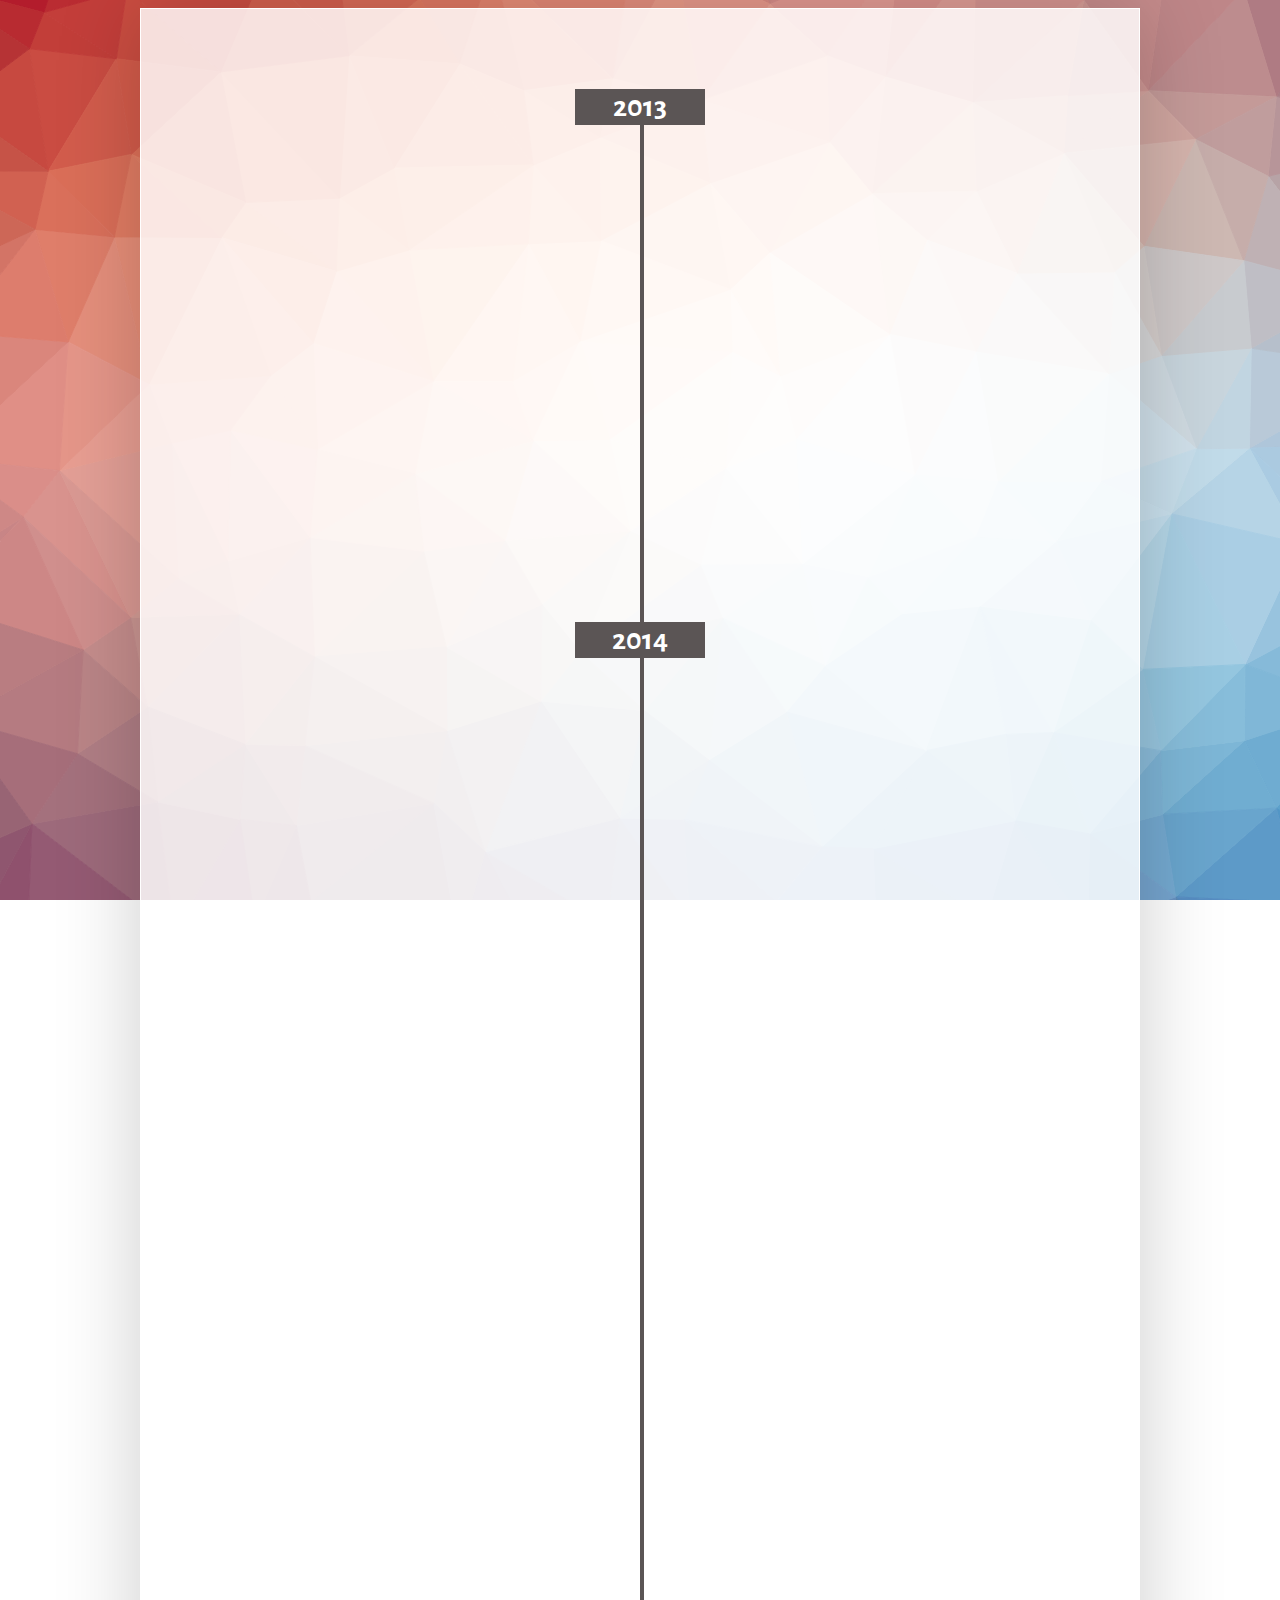
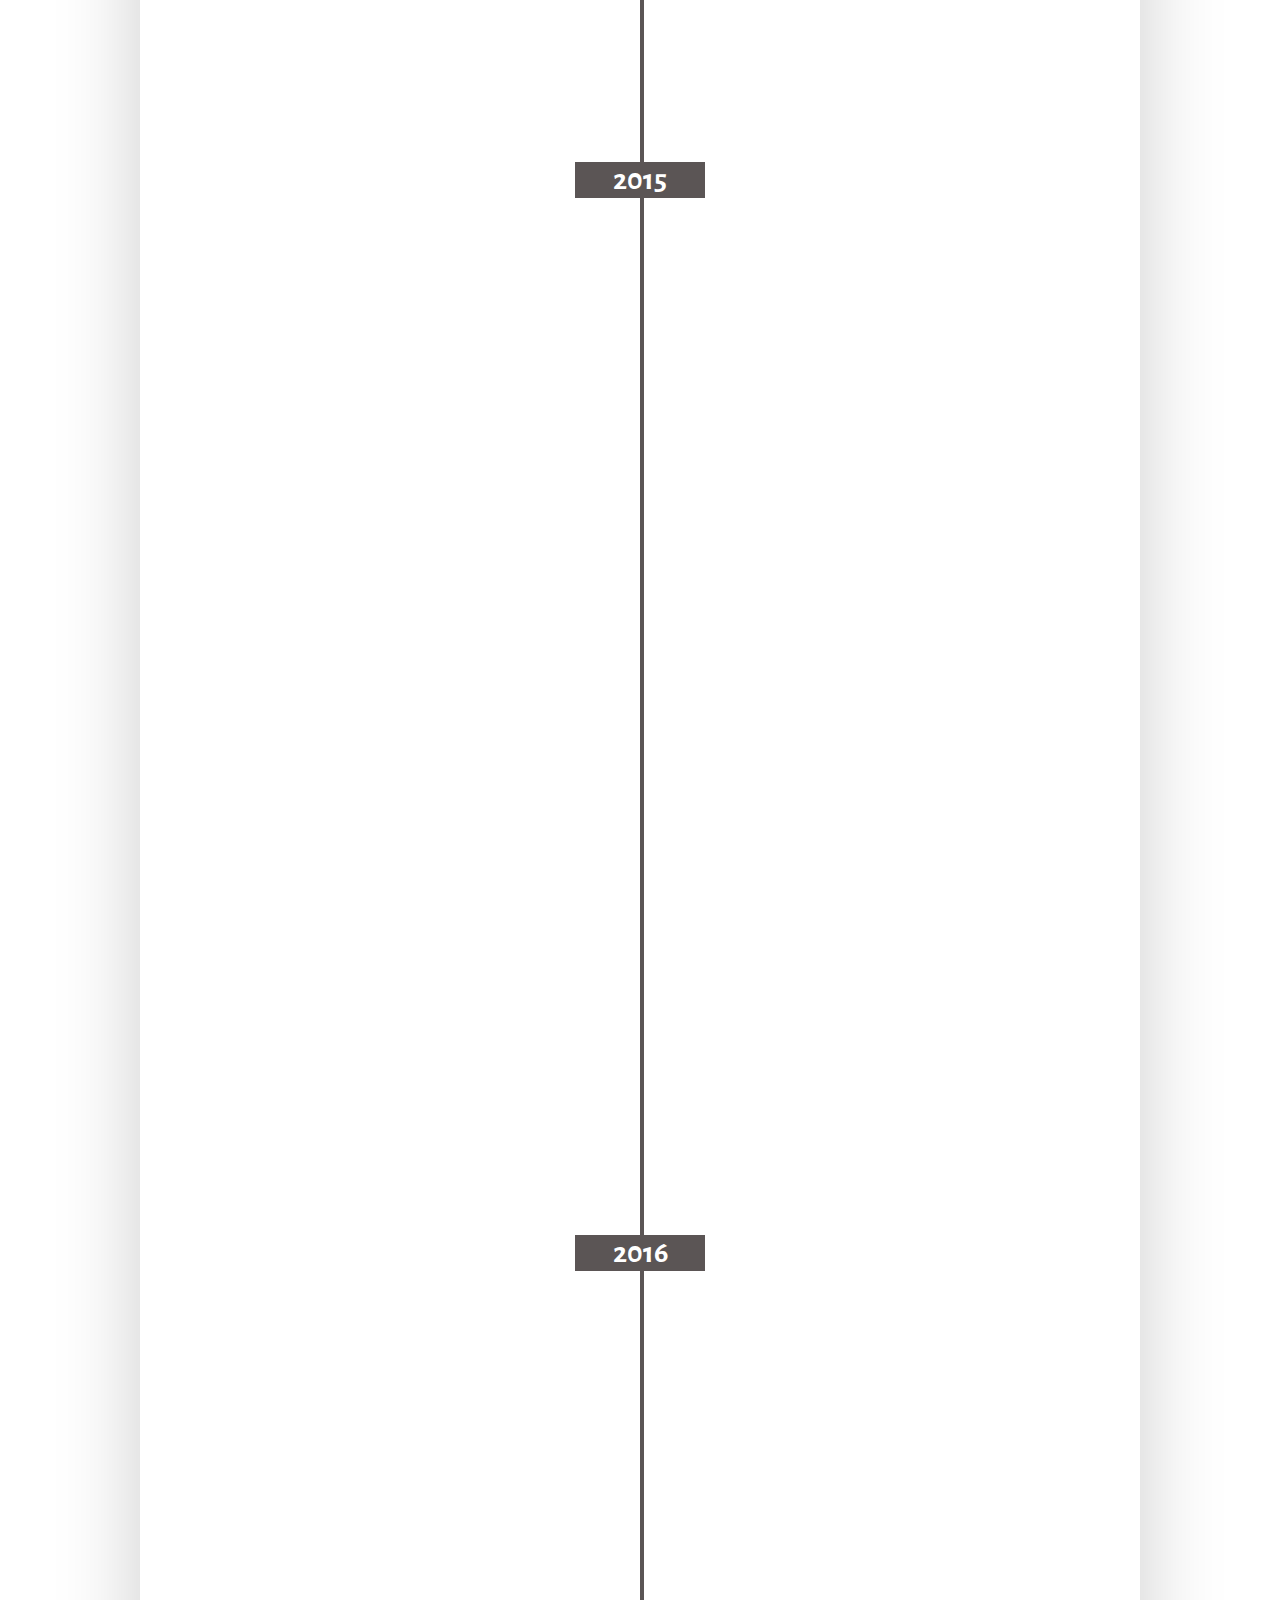
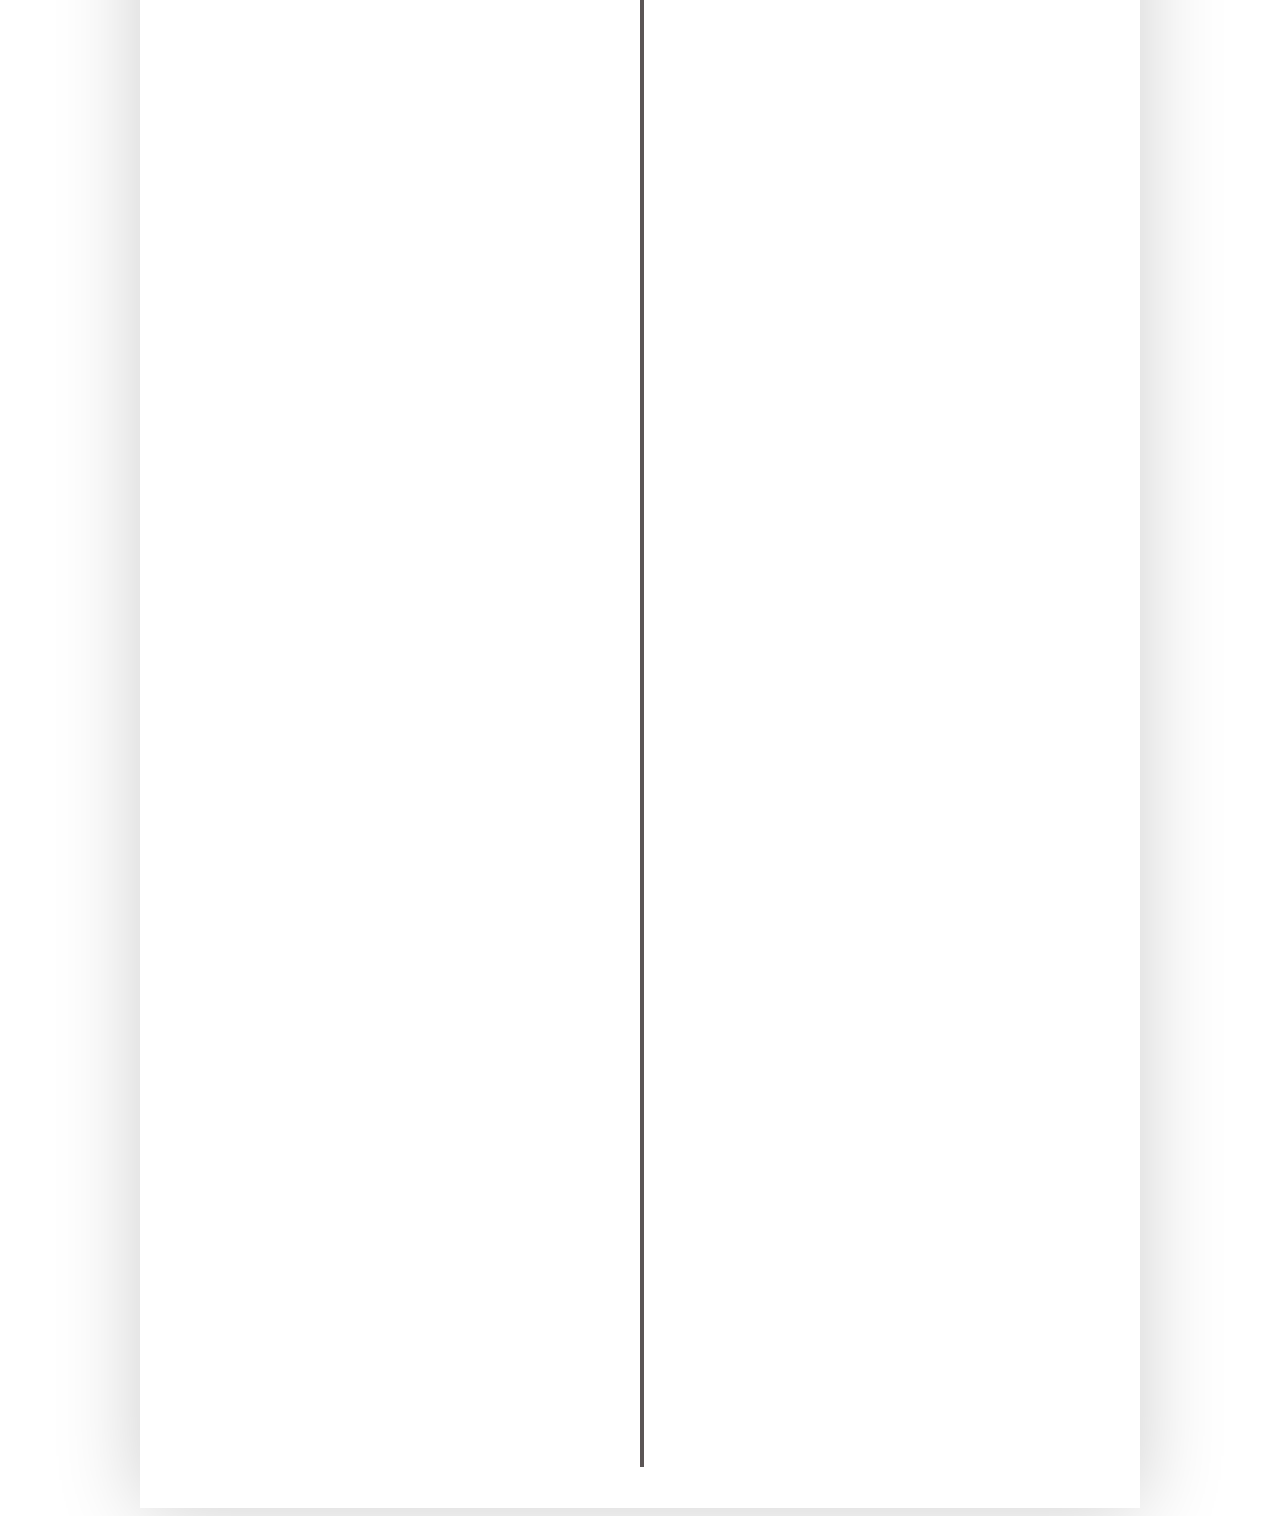
<file: js/Simple-Animated-Timeline-Plugin-For-jQuery-Timelify/index.html>
<!doctype html>
<html>
<head>
<meta charset="utf-8">
<meta http-equiv="X-UA-Compatible" content="IE=edge,chrome=1">
<meta name="viewport" content="width=device-width, initial-scale=1">
	<title>jQuery Timelify Plugin Demo</title>
	<link href="http://fonts.googleapis.com/css?family=Kristi|Alegreya+Sans:300,800" rel="stylesheet" type="text/css">
	<link rel="stylesheet" href="http://netdna.bootstrapcdn.com/font-awesome/4.6.2/css/font-awesome.min.css">
	<link rel="stylesheet" href="css/style.css">
    <link rel="stylesheet" href="http://cdnjs.cloudflare.com/ajax/libs/animate.css/3.4.0/animate.min.css">
	<link rel="stylesheet" href="css/timelify.css">
</head>
<body>

<div class="container">
	<div class="timeline">
		<h2>2013</h2>
		<ul class="timeline-items">
			<li class="is-hidden timeline-item"> <!-- Normal block, positionned to the left -->
				<h3>Title</h3>
				<hr>
				<p>Lorem ipsum dolor sit amet, consectetur adipisicing elit. Amet cupiditate, delectus deserunt doloribus earum eveniet explicabo fuga iste magni maxime mollitia nemo neque, perferendis quod reprehenderit ut, vel veritatis voluptas?</p>
				<hr>
				<time>January 2013</time>
			</li>
		</ul>
		<h2>2014</h2>
		<ul class="timeline-items">
			<li class="is-hidden timeline-item inverted"> <!-- Normal block, positionned to the right  -->
				<h3>Title</h3>
				<hr>
				<p>Lorem ipsum dolor sit amet, consectetur adipisicing elit. Adipisci alias aspernatur consequuntur culpa deserunt ea esse est inventore, ipsa laborum officia, quam quia quidem, rem sunt tempora tenetur ullam voluptatem.</p>
				<p>Lorem ipsum dolor sit amet, consectetur adipisicing elit. Dicta dolore harum iure quod ut! Accusamus aspernatur corporis est excepturi facere laudantium nesciunt nihil optio, quaerat quos rerum sunt suscipit voluptate?.</p>
				<hr>
				<time>Mars 2014</time>
			</li>
			<li class="is-hidden timeline-item centered"> <!-- Centered block, positionned in the middle -->
				<h3>Title</h3>
				<hr>
				<p>Lorem ipsum dolor sit amet, consectetur adipisicing elit. Blanditiis, cupiditate dicta dignissimos dolorem doloribus ducimus eos error ex molestiae nobis odio odit optio placeat quasi repudiandae, unde velit voluptate voluptatem!
				</p>
				<p>Lorem ipsum dolor sit amet, consectetur adipisicing elit. Ab commodi consectetur cupiditate ea, eius excepturi expedita illum, incidunt ipsam iste modi obcaecati optio repellendus! Dolore dolores pariatur sint veniam voluptates!</p>
				<p>Lorem ipsum dolor sit amet, consectetur adipisicing elit. Adipisci consequatur distinctio doloremque eos eum eveniet fuga molestiae mollitia nesciunt nisi nobis nostrum, odio omnis pariatur praesentium quibusdam sequi sint voluptates.</p>
				<p>Lorem ipsum dolor sit amet, consectetur adipisicing elit. A aliquam, aspernatur commodi consequuntur corporis dicta, distinctio enim eos expedita, id iste laborum maxime nesciunt quaerat sed temporibus veniam vero voluptatem.</p>
				<p><a
						href="http://gamejolt.com/games/slender-the-cursed-forest/30950">Link</a>
				</p>
				<hr>
				<time>Date</time>
			</li>

		</ul>
		<h2>2015</h2>
		<ul class="timeline-items">
			<li class="is-hidden timeline-item">
				<h3>Title</h3>
				<hr>
				<p>Lorem ipsum dolor sit amet, consectetur adipisicing elit. Ad aspernatur blanditiis dolorem, eos excepturi impedit neque nisi recusandae repudiandae tempora. Ad debitis ducimus est et explicabo, id in nam necessitatibus?</p>

				<p><span>Lorem ipsum dolor sit amet, consectetur adipisicing elit. Accusamus aperiam, culpa eveniet excepturi fugiat, harum laborum laudantium magni nemo nihil officia possimus quaerat quas quod sapiente sit tempora vel? Veritatis.</span></p>
				<hr>
				<time>Date</time>
			</li>
			<li class="is-hidden timeline-item inverted">
				<h3>Title</h3>
				<hr>
				<p>Lorem ipsum dolor sit amet, consectetur adipisicing elit. Cumque dignissimos inventore labore maiores mollitia neque nesciunt nulla obcaecati vel velit! Aut, maxime minima? Eos est laborum non optio quidem ut!</p>

				<p>Lorem ipsum dolor sit amet, consectetur adipisicing elit. Autem distinctio fugit, harum id magnam perferendis porro sint vel voluptate voluptatibus! Ad adipisci deleniti ea nisi, placeat ratione saepe sunt veritatis.</p>
				<hr>
				<time>Date</time>
			</li>


		</ul>
		<h2>2016</h2>
		<ul class="timeline-items">
			<li class="is-hidden timeline-item">
				<h3>Title</h3>
				<hr>
				<p>Lorem ipsum dolor sit amet, consectetur adipisicing elit. In ipsum magnam quis vero vitae. Adipisci at doloribus eius expedita id, nobis officiis perferendis quae sint ut. Consectetur nostrum obcaecati veritatis!</p>

				<p>Lorem ipsum dolor sit amet, <strong>consectetur</strong> adipisicing elit. Aliquam asperiores, cum deserunt dicta est facere fuga fugiat laboriosam perspiciatis quae quia ratione rem. Aspernatur earum, est et facilis nobis repudiandae.</p>
				<hr>
				<time>Date</time>
			</li>
			<li class="is-hidden timeline-item">
				<h3>Grands Enfants</h3>
				<hr>
				<p>Lorem ipsum dolor sit amet, consectetur adipisicing elit. Adipisci animi, commodi delectus dolor ea maxime modi nobis obcaecati odit, provident quaerat, soluta voluptates! Ex inventore libero placeat quaerat quod sint?</p>
				<p><span>Lorem ipsum dolor sit amet, consectetur adipisicing elit. Cumque delectus doloremque inventore iste officiis porro possimus quis, quod repellat sint. Aliquam dolorum explicabo hic illo modi molestias quae, quia reiciendis!</span>
					<span>Ab assumenda inventore molestiae optio similique veritatis? Autem cupiditate earum eius fugiat fugit magnam nihil officiis quas qui repudiandae! Assumenda, expedita fugit ipsam natus odio qui similique. Debitis, error, quia.</span></p>
				<p><a href="http://grands-enfants-timeline.herokuapp.com/">Link</a></p>
				<hr>
				<time>Date</time>
			</li>
			<li class="is-hidden timeline-item centered">
				<h3>Title</h3>
				<hr>
				<p><span>Lorem ipsum dolor sit amet, consectetur adipisicing elit. Aliquam aliquid animi architecto aspernatur assumenda dicta distinctio ducimus, fugiat fugit hic itaque laudantium maxime nam praesentium rem sint sit sunt voluptatibus!</span><span>Aliquam aliquid consequuntur cum ipsum itaque libero magni maxime, minima necessitatibus, odit, placeat quam quo ratione recusandae repudiandae sapiente tempore! Alias, id, rerum? Cum deserunt, dolorem explicabo illum numquam quibusdam?</span><span>Autem distinctio error magni, maiores praesentium provident voluptatibus. A, ad autem beatae debitis deserunt ducimus exercitationem inventore magni, molestias neque quasi quibusdam quo. Ab dolor modi, neque numquam officiis quam.</span>
					<span>Fuga libero nam similique. Animi aut cum cupiditate ducimus, eum laboriosam minima neque numquam odio officia placeat possimus quaerat quidem similique sint ullam vero voluptatem voluptatibus. Accusamus commodi perspiciatis repellendus.</span>
				</p>
				<p>Lorem ipsum dolor sit amet, consectetur adipisicing elit. Accusantium earum inventore nobis quo! Aspernatur consectetur corporis eaque, eveniet expedita, explicabo ipsum nostrum omnis pariatur, placeat quaerat reprehenderit tempora totam ullam.</p>
				<p>Lorem ipsum dolor sit amet, consectetur adipisicing elit. Autem blanditiis expedita illo ipsum molestiae, nisi porro quaerat quam quidem reprehenderit sed, sit, ut! At dolorem et, eum facilis quasi sed!
					<strong>Lorem ipsum</strong> dolor sit amet, consectetur adipisicing elit. Asperiores cumque cupiditate debitis ea ex iure iusto maiores mollitia nihil non obcaecati omnis quidem quod sequi soluta suscipit, tenetur voluptatem voluptatum.</p>
				<p>Lorem ipsum dolor sit amet, consectetur adipisicing elit. Animi architecto aut cum dolore dolores neque nesciunt nostrum porro quibusdam ratione! Architecto cum distinctio error et in laboriosam molestiae molestias saepe!</p>
				<p><a href="http://c-vitae.herokuapp.com">Link</a></p>
				<hr>
				<time>Date</time>
			</li>


		</ul>

	</div>
</div>



<script src="http://code.jquery.com/jquery-1.12.4.min.js"></script>
<script src="js/jquery.timelify.js"></script>
<script>
	$('.timeline').timelify({
			animLeft: "fadeInLeft",
		animCenter: "fadeInUp",
		animRight: "fadeInRight",
		animSpeed: 600,
		offset: 150
	});
</script>
<script type="text/javascript">

  var _gaq = _gaq || [];
  _gaq.push(['_setAccount', 'UA-36251023-1']);
  _gaq.push(['_setDomainName', 'jqueryscript.net']);
  _gaq.push(['_trackPageview']);

  (function() {
    var ga = document.createElement('script'); ga.type = 'text/javascript'; ga.async = true;
    ga.src = ('https:' == document.location.protocol ? 'https://ssl' : 'http://www') + '.google-analytics.com/ga.js';
    var s = document.getElementsByTagName('script')[0]; s.parentNode.insertBefore(ga, s);
  })();

</script>
</body>
</html>
</file>
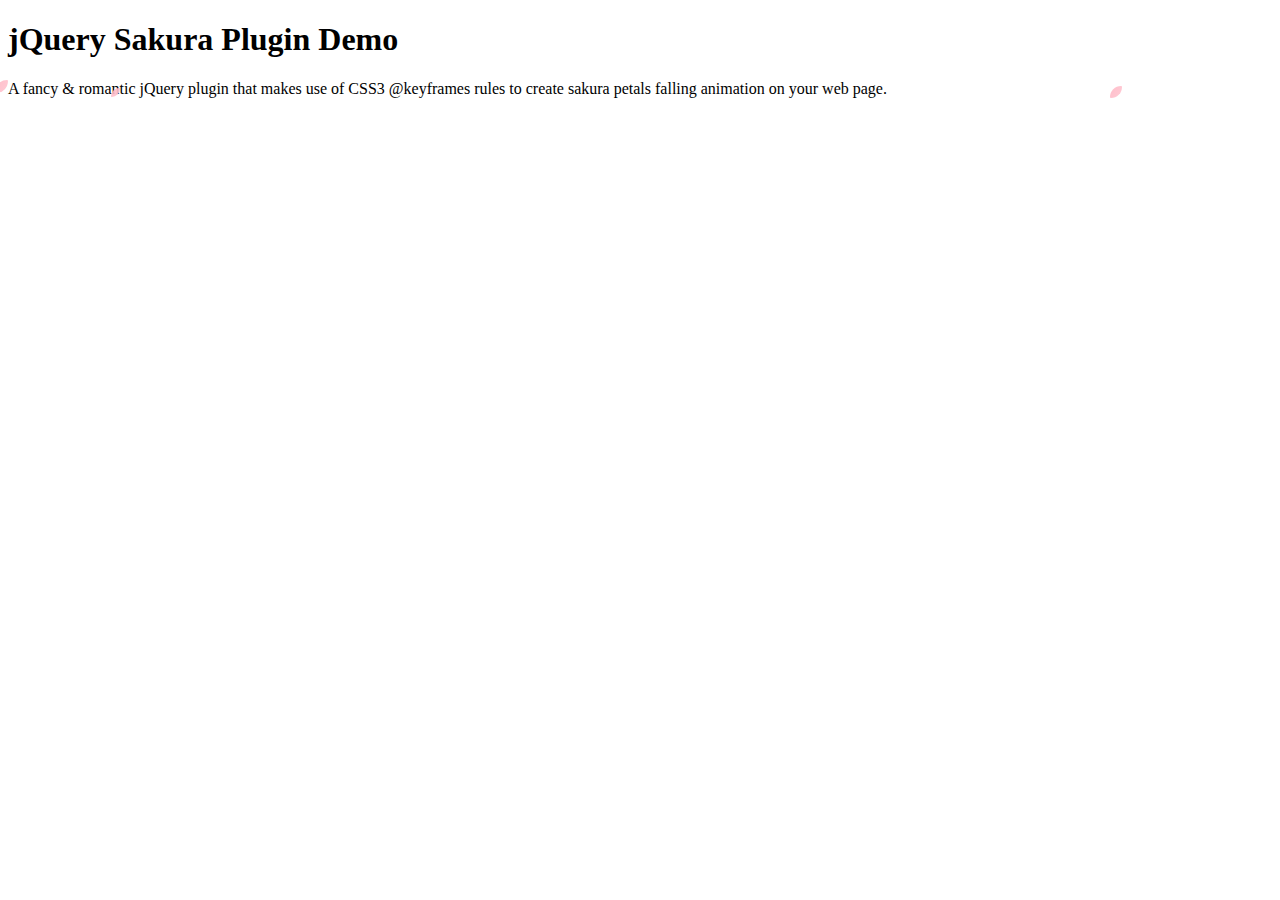
<file: plugins/jQuery-Plugin-For-Sakura-Petals-Falling-Animation-Sakura/index.htm>
<!doctype html>
<html>
<head>
<meta charset="utf-8">
<title>jQuery Sakura Plugin Demo</title>
<link href="jquery-sakura.css" rel="stylesheet" type="text/css">
</head>

<body>
<h1>jQuery Sakura Plugin Demo</h1>
<p>A fancy &amp; romantic jQuery plugin that makes use of CSS3 @keyframes rules to create sakura petals falling animation on your web page.</p>
<p><div class="jquery-script-ads"><script type="text/javascript"><!--
google_ad_client = "ca-pub-2783044520727903";
/* jQuery_demo */
google_ad_slot = "2780937993";
google_ad_width = 728;
google_ad_height = 90;
//-->
</script>
<script type="text/javascript"
src="http://pagead2.googlesyndication.com/pagead/show_ads.js">
</script></div></p>
<script src="http://ajax.googleapis.com/ajax/libs/jquery/1.10.2/jquery.min.js"></script>
<script src="jquery-sakura.min.js"></script>
<script>
$(window).load(function () {
    $('body').sakura();
});
</script>
</body>
</html>
</file>
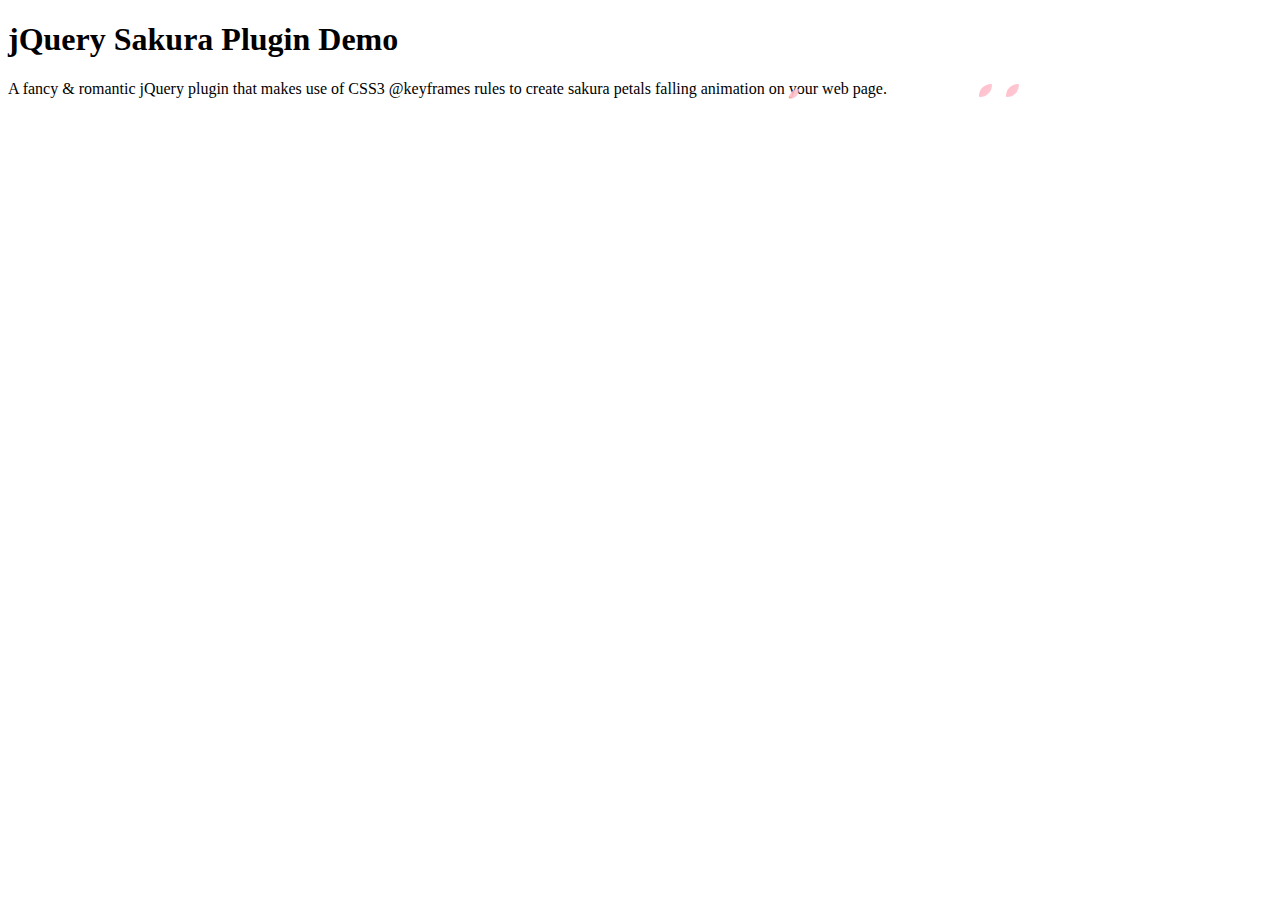
<file: public/plugins/jQuery-Plugin-For-Sakura-Petals-Falling-Animation-Sakura/index.htm>
<!doctype html>
<html>
<head>
<meta charset="utf-8">
<title>jQuery Sakura Plugin Demo</title>
<link href="jquery-sakura.css" rel="stylesheet" type="text/css">
</head>

<body>
<h1>jQuery Sakura Plugin Demo</h1>
<p>A fancy &amp; romantic jQuery plugin that makes use of CSS3 @keyframes rules to create sakura petals falling animation on your web page.</p>
<p><div class="jquery-script-ads"><script type="text/javascript"><!--
google_ad_client = "ca-pub-2783044520727903";
/* jQuery_demo */
google_ad_slot = "2780937993";
google_ad_width = 728;
google_ad_height = 90;
//-->
</script>
<script type="text/javascript"
src="http://pagead2.googlesyndication.com/pagead/show_ads.js">
</script></div></p>
<script src="http://ajax.googleapis.com/ajax/libs/jquery/1.10.2/jquery.min.js"></script>
<script src="jquery-sakura.min.js"></script>
<script>
$(window).load(function () {
    $('body').sakura();
});
</script>
</body>
</html>
</file>
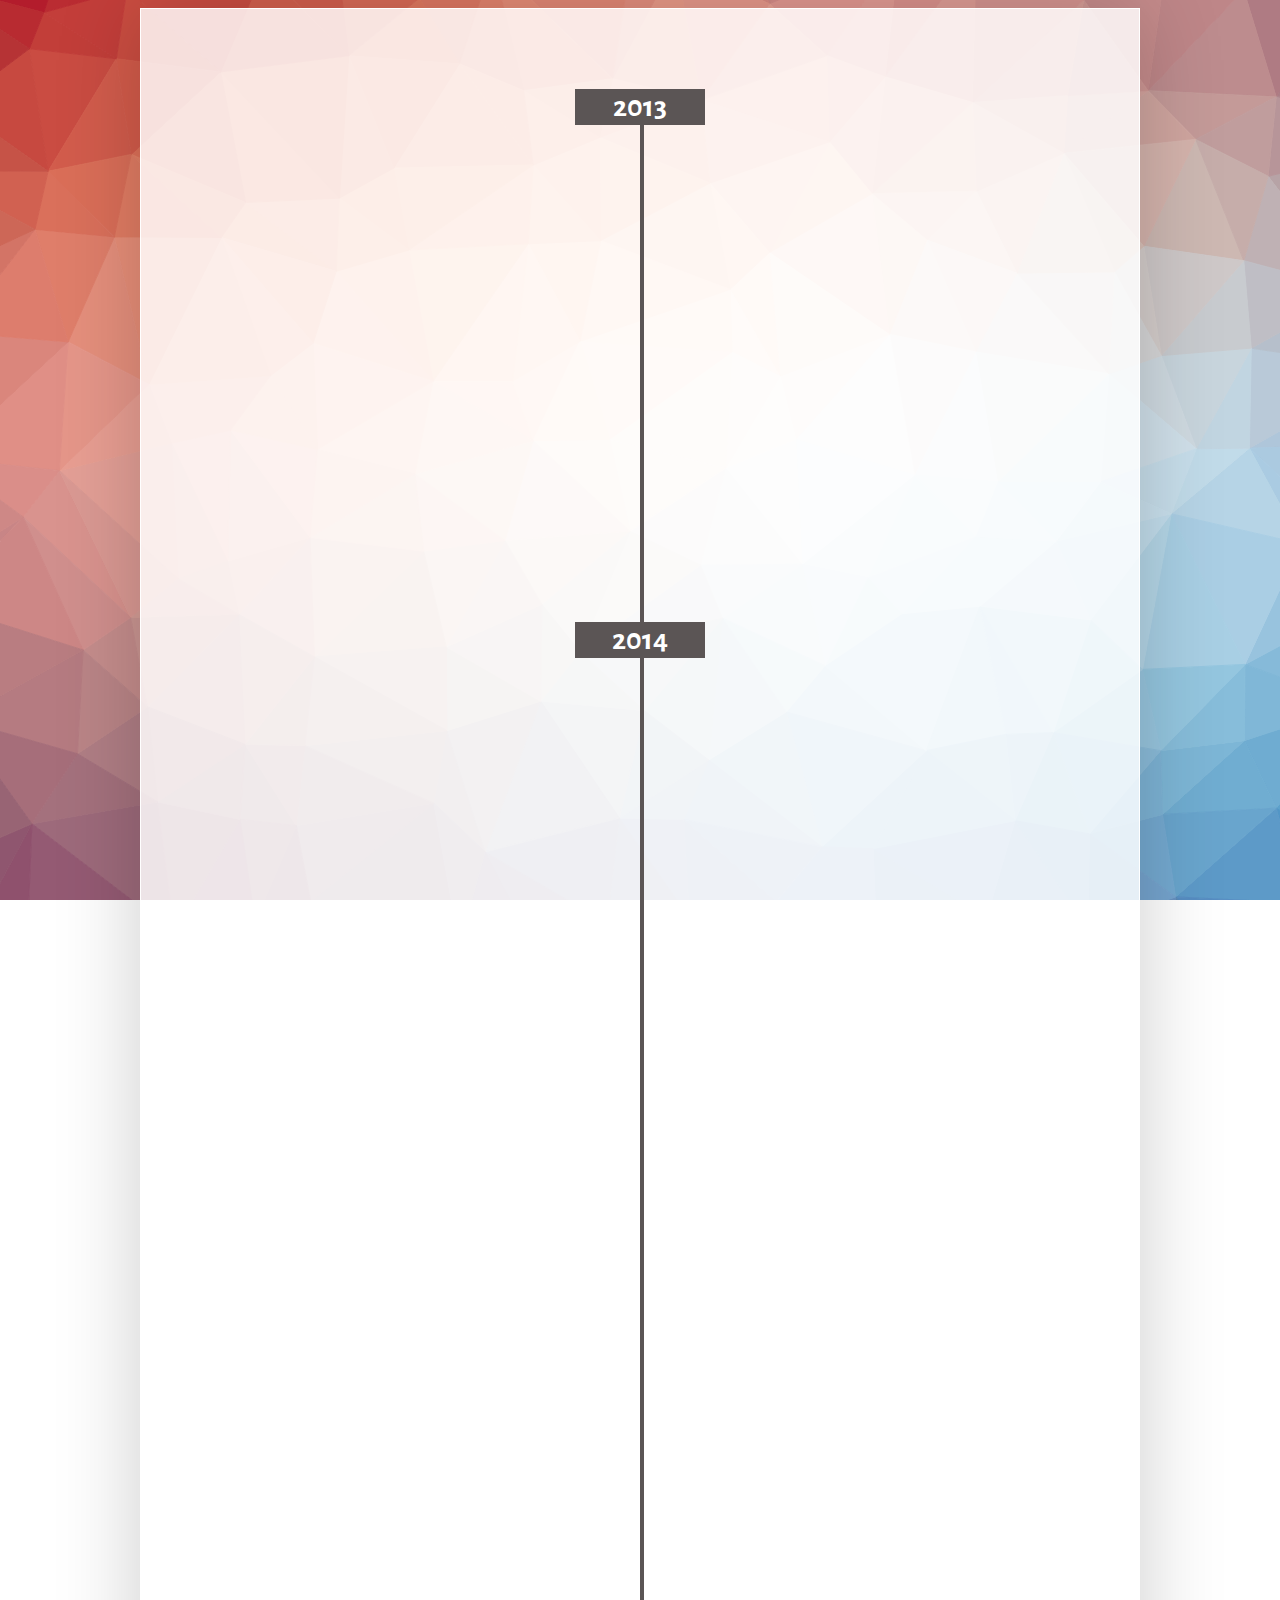
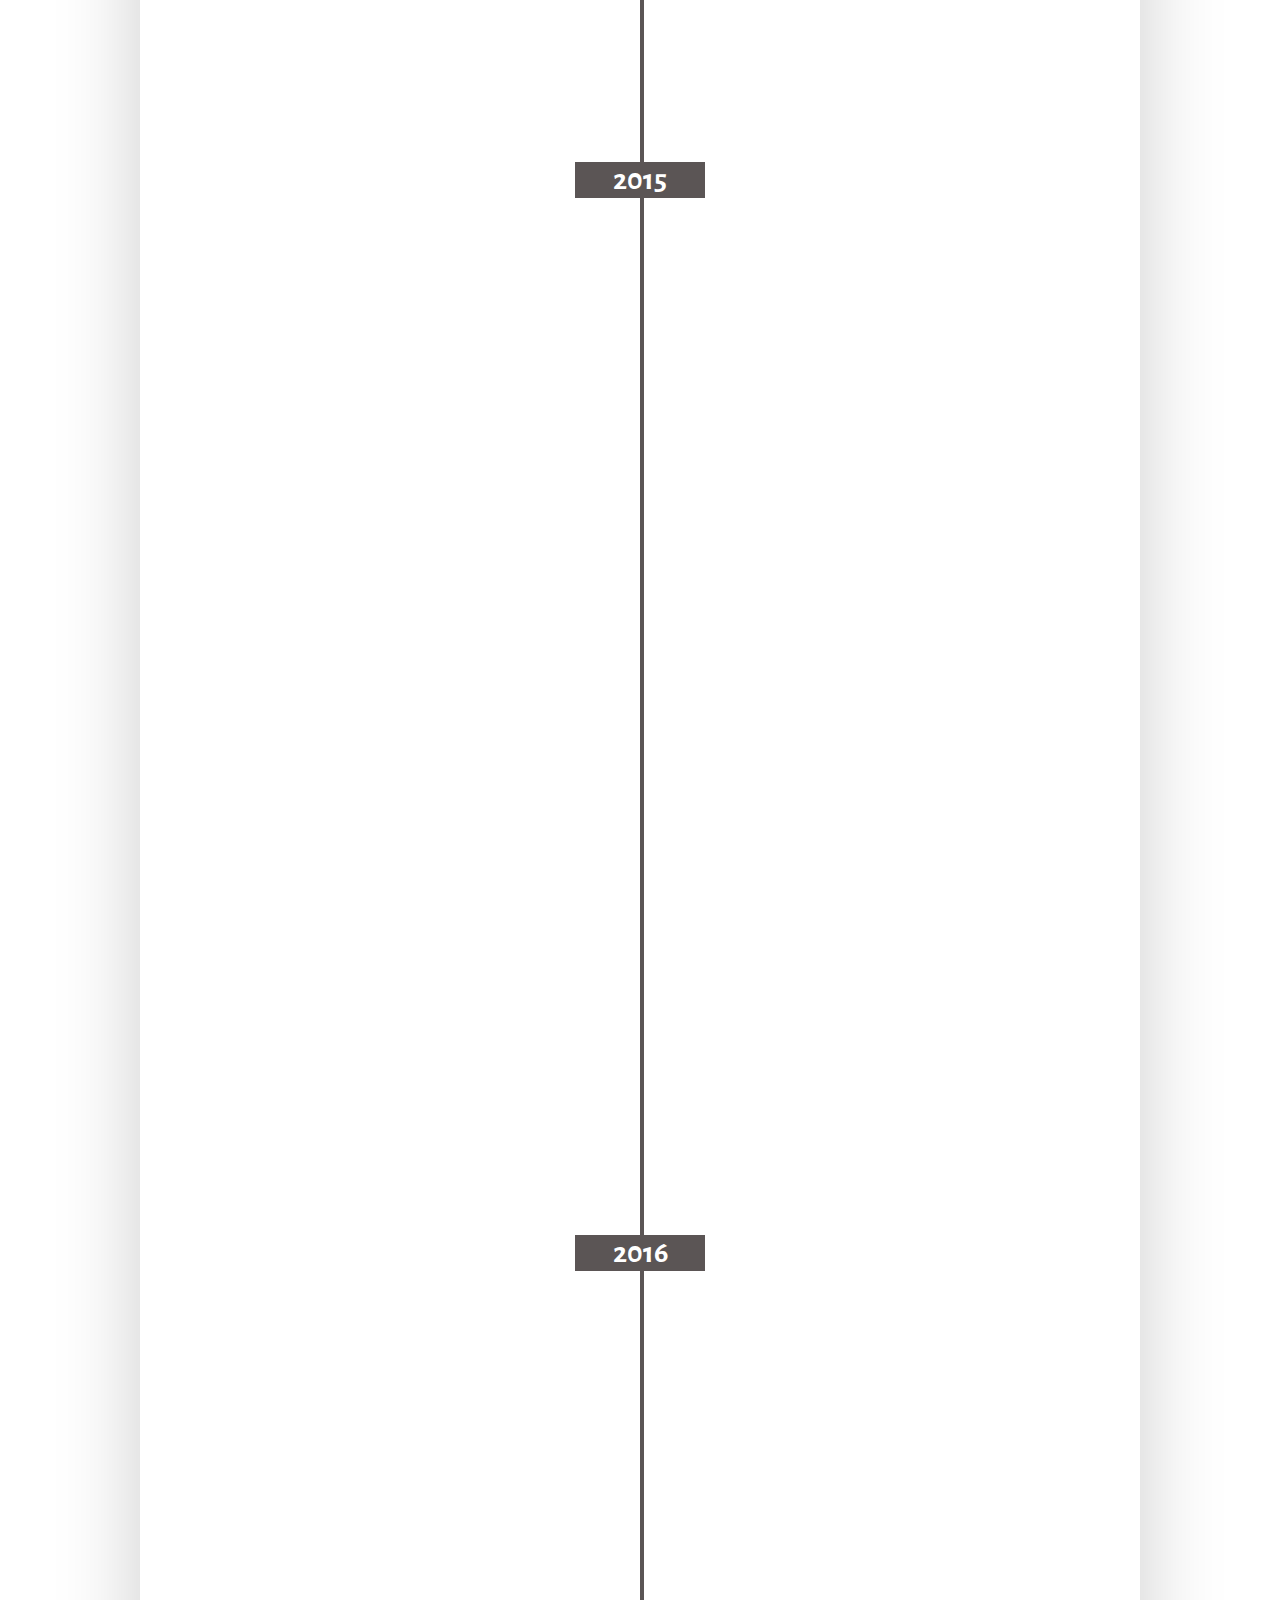
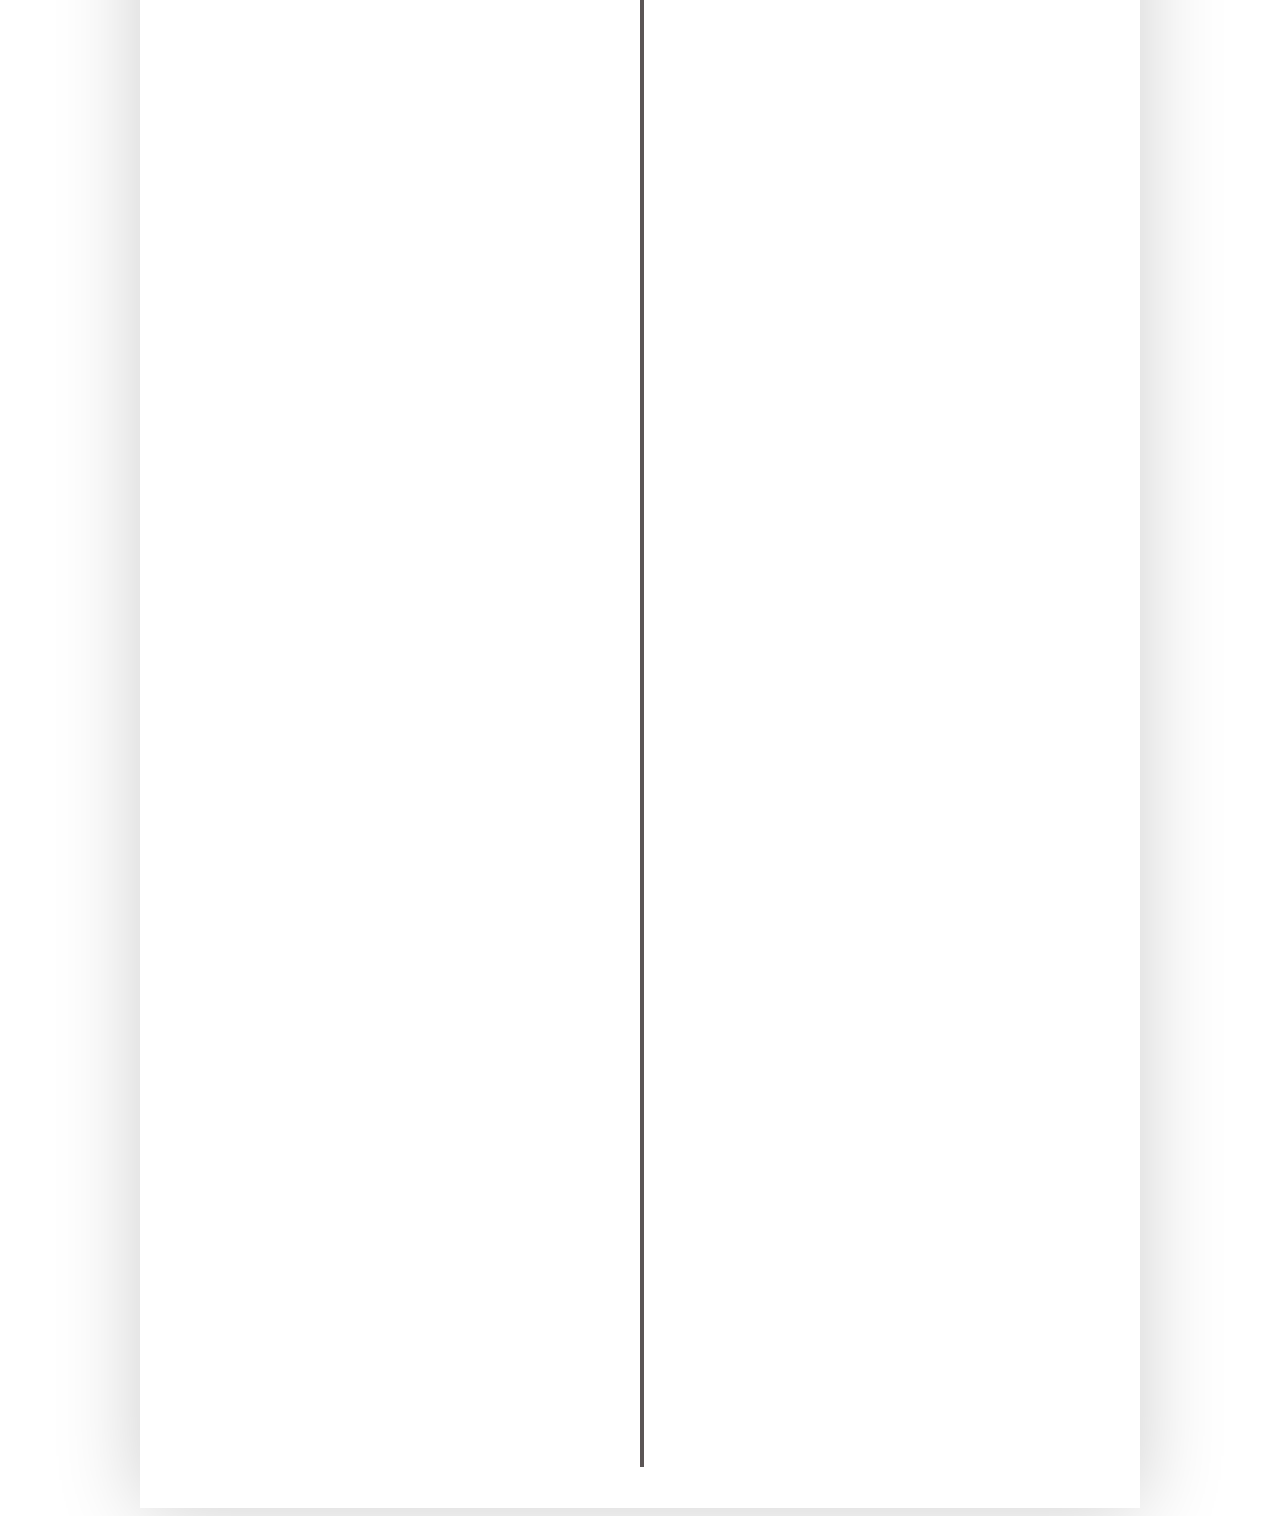
<file: public/plugins/Simple-Animated-Timeline-Plugin-For-jQuery-Timelify/index.html>
<!doctype html>
<html>
<head>
<meta charset="utf-8">
<meta http-equiv="X-UA-Compatible" content="IE=edge,chrome=1">
<meta name="viewport" content="width=device-width, initial-scale=1">
	<title>jQuery Timelify Plugin Demo</title>
	<link href="http://fonts.googleapis.com/css?family=Kristi|Alegreya+Sans:300,800" rel="stylesheet" type="text/css">
	<link rel="stylesheet" href="http://netdna.bootstrapcdn.com/font-awesome/4.6.2/css/font-awesome.min.css">
	<link rel="stylesheet" href="css/style.css">
    <link rel="stylesheet" href="http://cdnjs.cloudflare.com/ajax/libs/animate.css/3.4.0/animate.min.css">
	<link rel="stylesheet" href="css/timelify.css">
</head>
<body>

<div class="container">
	<div class="timeline">
		<h2>2013</h2>
		<ul class="timeline-items">
			<li class="is-hidden timeline-item"> <!-- Normal block, positionned to the left -->
				<h3>Title</h3>
				<hr>
				<p>Lorem ipsum dolor sit amet, consectetur adipisicing elit. Amet cupiditate, delectus deserunt doloribus earum eveniet explicabo fuga iste magni maxime mollitia nemo neque, perferendis quod reprehenderit ut, vel veritatis voluptas?</p>
				<hr>
				<time>January 2013</time>
			</li>
		</ul>
		<h2>2014</h2>
		<ul class="timeline-items">
			<li class="is-hidden timeline-item inverted"> <!-- Normal block, positionned to the right  -->
				<h3>Title</h3>
				<hr>
				<p>Lorem ipsum dolor sit amet, consectetur adipisicing elit. Adipisci alias aspernatur consequuntur culpa deserunt ea esse est inventore, ipsa laborum officia, quam quia quidem, rem sunt tempora tenetur ullam voluptatem.</p>
				<p>Lorem ipsum dolor sit amet, consectetur adipisicing elit. Dicta dolore harum iure quod ut! Accusamus aspernatur corporis est excepturi facere laudantium nesciunt nihil optio, quaerat quos rerum sunt suscipit voluptate?.</p>
				<hr>
				<time>Mars 2014</time>
			</li>
			<li class="is-hidden timeline-item centered"> <!-- Centered block, positionned in the middle -->
				<h3>Title</h3>
				<hr>
				<p>Lorem ipsum dolor sit amet, consectetur adipisicing elit. Blanditiis, cupiditate dicta dignissimos dolorem doloribus ducimus eos error ex molestiae nobis odio odit optio placeat quasi repudiandae, unde velit voluptate voluptatem!
				</p>
				<p>Lorem ipsum dolor sit amet, consectetur adipisicing elit. Ab commodi consectetur cupiditate ea, eius excepturi expedita illum, incidunt ipsam iste modi obcaecati optio repellendus! Dolore dolores pariatur sint veniam voluptates!</p>
				<p>Lorem ipsum dolor sit amet, consectetur adipisicing elit. Adipisci consequatur distinctio doloremque eos eum eveniet fuga molestiae mollitia nesciunt nisi nobis nostrum, odio omnis pariatur praesentium quibusdam sequi sint voluptates.</p>
				<p>Lorem ipsum dolor sit amet, consectetur adipisicing elit. A aliquam, aspernatur commodi consequuntur corporis dicta, distinctio enim eos expedita, id iste laborum maxime nesciunt quaerat sed temporibus veniam vero voluptatem.</p>
				<p><a
						href="http://gamejolt.com/games/slender-the-cursed-forest/30950">Link</a>
				</p>
				<hr>
				<time>Date</time>
			</li>

		</ul>
		<h2>2015</h2>
		<ul class="timeline-items">
			<li class="is-hidden timeline-item">
				<h3>Title</h3>
				<hr>
				<p>Lorem ipsum dolor sit amet, consectetur adipisicing elit. Ad aspernatur blanditiis dolorem, eos excepturi impedit neque nisi recusandae repudiandae tempora. Ad debitis ducimus est et explicabo, id in nam necessitatibus?</p>

				<p><span>Lorem ipsum dolor sit amet, consectetur adipisicing elit. Accusamus aperiam, culpa eveniet excepturi fugiat, harum laborum laudantium magni nemo nihil officia possimus quaerat quas quod sapiente sit tempora vel? Veritatis.</span></p>
				<hr>
				<time>Date</time>
			</li>
			<li class="is-hidden timeline-item inverted">
				<h3>Title</h3>
				<hr>
				<p>Lorem ipsum dolor sit amet, consectetur adipisicing elit. Cumque dignissimos inventore labore maiores mollitia neque nesciunt nulla obcaecati vel velit! Aut, maxime minima? Eos est laborum non optio quidem ut!</p>

				<p>Lorem ipsum dolor sit amet, consectetur adipisicing elit. Autem distinctio fugit, harum id magnam perferendis porro sint vel voluptate voluptatibus! Ad adipisci deleniti ea nisi, placeat ratione saepe sunt veritatis.</p>
				<hr>
				<time>Date</time>
			</li>


		</ul>
		<h2>2016</h2>
		<ul class="timeline-items">
			<li class="is-hidden timeline-item">
				<h3>Title</h3>
				<hr>
				<p>Lorem ipsum dolor sit amet, consectetur adipisicing elit. In ipsum magnam quis vero vitae. Adipisci at doloribus eius expedita id, nobis officiis perferendis quae sint ut. Consectetur nostrum obcaecati veritatis!</p>

				<p>Lorem ipsum dolor sit amet, <strong>consectetur</strong> adipisicing elit. Aliquam asperiores, cum deserunt dicta est facere fuga fugiat laboriosam perspiciatis quae quia ratione rem. Aspernatur earum, est et facilis nobis repudiandae.</p>
				<hr>
				<time>Date</time>
			</li>
			<li class="is-hidden timeline-item">
				<h3>Grands Enfants</h3>
				<hr>
				<p>Lorem ipsum dolor sit amet, consectetur adipisicing elit. Adipisci animi, commodi delectus dolor ea maxime modi nobis obcaecati odit, provident quaerat, soluta voluptates! Ex inventore libero placeat quaerat quod sint?</p>
				<p><span>Lorem ipsum dolor sit amet, consectetur adipisicing elit. Cumque delectus doloremque inventore iste officiis porro possimus quis, quod repellat sint. Aliquam dolorum explicabo hic illo modi molestias quae, quia reiciendis!</span>
					<span>Ab assumenda inventore molestiae optio similique veritatis? Autem cupiditate earum eius fugiat fugit magnam nihil officiis quas qui repudiandae! Assumenda, expedita fugit ipsam natus odio qui similique. Debitis, error, quia.</span></p>
				<p><a href="http://grands-enfants-timeline.herokuapp.com/">Link</a></p>
				<hr>
				<time>Date</time>
			</li>
			<li class="is-hidden timeline-item centered">
				<h3>Title</h3>
				<hr>
				<p><span>Lorem ipsum dolor sit amet, consectetur adipisicing elit. Aliquam aliquid animi architecto aspernatur assumenda dicta distinctio ducimus, fugiat fugit hic itaque laudantium maxime nam praesentium rem sint sit sunt voluptatibus!</span><span>Aliquam aliquid consequuntur cum ipsum itaque libero magni maxime, minima necessitatibus, odit, placeat quam quo ratione recusandae repudiandae sapiente tempore! Alias, id, rerum? Cum deserunt, dolorem explicabo illum numquam quibusdam?</span><span>Autem distinctio error magni, maiores praesentium provident voluptatibus. A, ad autem beatae debitis deserunt ducimus exercitationem inventore magni, molestias neque quasi quibusdam quo. Ab dolor modi, neque numquam officiis quam.</span>
					<span>Fuga libero nam similique. Animi aut cum cupiditate ducimus, eum laboriosam minima neque numquam odio officia placeat possimus quaerat quidem similique sint ullam vero voluptatem voluptatibus. Accusamus commodi perspiciatis repellendus.</span>
				</p>
				<p>Lorem ipsum dolor sit amet, consectetur adipisicing elit. Accusantium earum inventore nobis quo! Aspernatur consectetur corporis eaque, eveniet expedita, explicabo ipsum nostrum omnis pariatur, placeat quaerat reprehenderit tempora totam ullam.</p>
				<p>Lorem ipsum dolor sit amet, consectetur adipisicing elit. Autem blanditiis expedita illo ipsum molestiae, nisi porro quaerat quam quidem reprehenderit sed, sit, ut! At dolorem et, eum facilis quasi sed!
					<strong>Lorem ipsum</strong> dolor sit amet, consectetur adipisicing elit. Asperiores cumque cupiditate debitis ea ex iure iusto maiores mollitia nihil non obcaecati omnis quidem quod sequi soluta suscipit, tenetur voluptatem voluptatum.</p>
				<p>Lorem ipsum dolor sit amet, consectetur adipisicing elit. Animi architecto aut cum dolore dolores neque nesciunt nostrum porro quibusdam ratione! Architecto cum distinctio error et in laboriosam molestiae molestias saepe!</p>
				<p><a href="http://c-vitae.herokuapp.com">Link</a></p>
				<hr>
				<time>Date</time>
			</li>


		</ul>

	</div>
</div>



<script src="http://code.jquery.com/jquery-1.12.4.min.js"></script>
<script src="js/jquery.timelify.js"></script>
<script>
	$('.timeline').timelify({
			animLeft: "fadeInLeft",
		animCenter: "fadeInUp",
		animRight: "fadeInRight",
		animSpeed: 600,
		offset: 150
	});
</script>
<script type="text/javascript">

  var _gaq = _gaq || [];
  _gaq.push(['_setAccount', 'UA-36251023-1']);
  _gaq.push(['_setDomainName', 'jqueryscript.net']);
  _gaq.push(['_trackPageview']);

  (function() {
    var ga = document.createElement('script'); ga.type = 'text/javascript'; ga.async = true;
    ga.src = ('https:' == document.location.protocol ? 'https://ssl' : 'http://www') + '.google-analytics.com/ga.js';
    var s = document.getElementsByTagName('script')[0]; s.parentNode.insertBefore(ga, s);
  })();

</script>
</body>
</html>
</file>
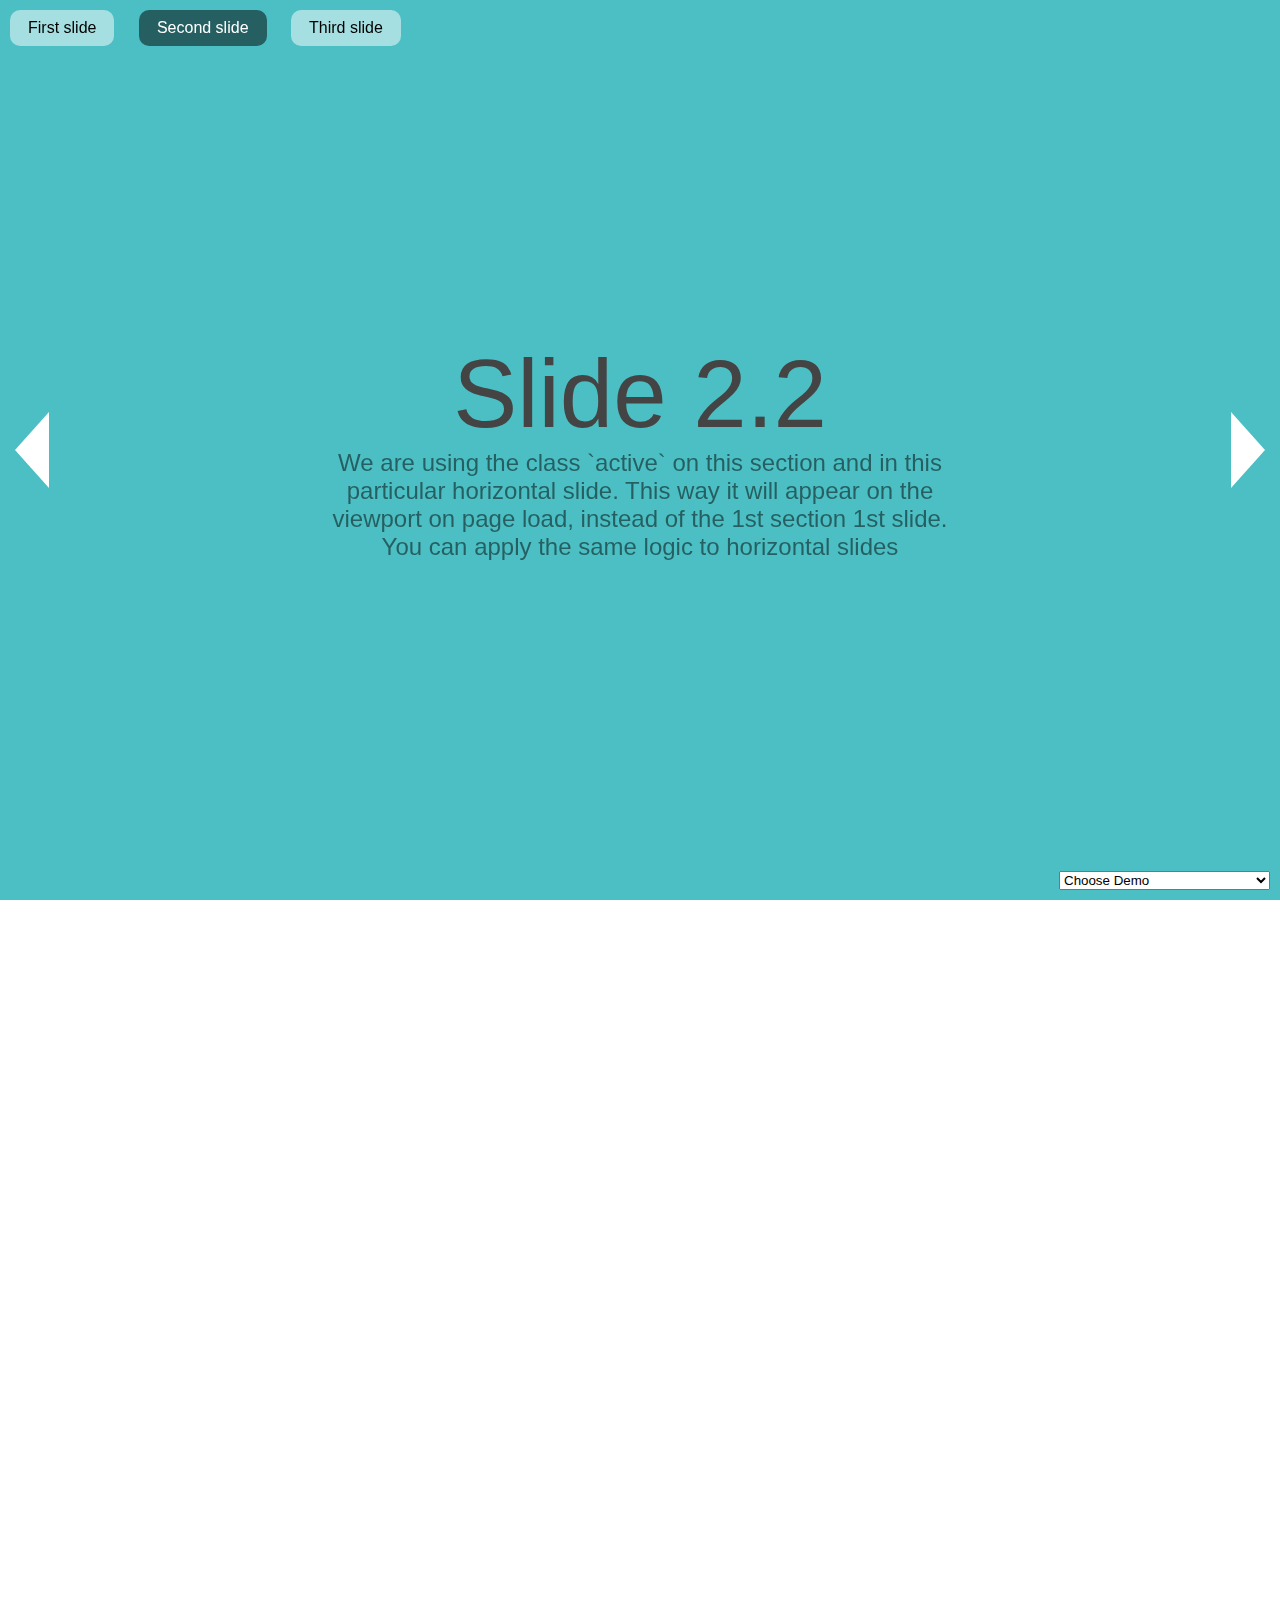
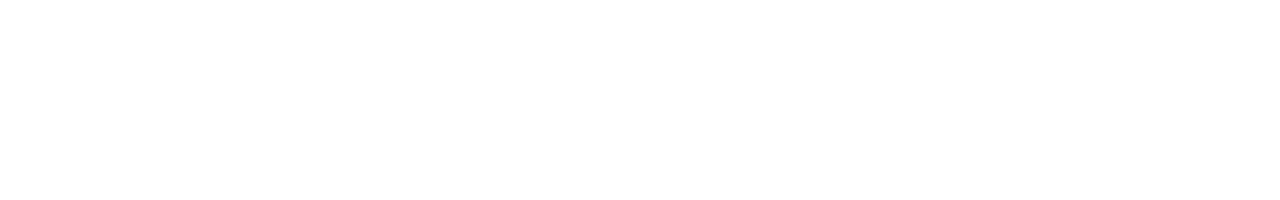
<file: plugins/fullPage.js-master/examples/active-slide.html>
<!DOCTYPE html>
<html xmlns="http://www.w3.org/1999/xhtml">

<head>
    <meta http-equiv="Content-Type" content="text/html; charset=utf-8" />
    <title>Active Slide - fullPage.js</title>
    <meta name="author" content="Matthew Howell" />
    <meta name="description" content="fullPage continuous scrolling demo." />
    <meta name="keywords"  content="fullpage,jquery,demo,scroll,loop,continuous" />
    <meta name="Resource-type" content="Document" />


    <link rel="stylesheet" type="text/css" href="../dist/fullpage.css" />
    <link rel="stylesheet" type="text/css" href="examples.css" />

    <!--[if IE]>
        <script type="text/javascript">
             var console = { log: function() {} };
        </script>
    <![endif]-->
</head>
<body>

<ul id="menu">
    <li data-menuanchor="firstPage" class="active"><a href="#firstPage">First slide</a></li>
    <li data-menuanchor="secondPage"><a href="#secondPage">Second slide</a></li>
    <li data-menuanchor="3rdPage"><a href="#3rdPage">Third slide</a></li>
</ul>


<select id="demosMenu">
  <option selected>Choose Demo</option>
  <option id="jquery-adapter">jQuery adapter</option>
  <option id="active-slide">Active section and slide</option>
  <option id="auto-height">Auto height</option>
  <option id="autoplay-video-and-audio">Autoplay Video and Audio</option>
  <option id="backgrounds">Background images</option>
  <option id="backgrounds-fixed">Fixed fullscreen backgrounds</option>
  <option id="background-video">Background video</option>
  <option id="callbacks-v2-compatible">Callbacks version 2</option>
  <option id="callbacks-v3">Callbacks version 3</option>
  <option id="continuous-horizontal">Continuous horizontal</option>
  <option id="continuous-vertical">Continuous vertical</option>
  <option id="parallax">Parallax</option>
  <option id="css3">CSS3</option>
  <option id="drag-and-move">Drag And Move</option>
  <option id="easing">Easing</option>
  <option id="fading-effect">Fading Effect</option>
  <option id="fixed-headers">Fixed headers</option>
  <option id="gradient-backgrounds">Gradient backgrounds</option>
  <option id="interlocked-slides">Interlocked Slides</option>
  <option id="looping">Looping</option>
  <option id="methods">Methods</option>
  <option id="navigation-vertical">Vertical navigation dots</option>
  <option id="navigation-horizontal">Horizontal navigation dots</option>
  <option id="navigation-tooltips">Navigation tooltips</option>
  <option id="no-anchor">No anchor links</option>
  <option id="normal-scroll">Normal scrolling</option>
  <option id="normalScrollElements">Normal scroll elements</option>
  <option id="offset-sections">Offset sections</option>
  <option id="one-section">One single section</option>
  <option id="reset-sliders">Reset sliders</option>
  <option id="responsive-auto-height">Responsive Auto Height</option>
  <option id="responsive-height">Responsive Height</option>
  <option id="responsive-width">Responsive Width</option>
  <option id="responsive-slides">Responsive Slides</option>
  <option id="scrollBar">Scroll bar enabled</option>
  <option id="scroll-horizontally">Scroll horizontally</option>
  <option id="scrollOverflow">Scroll inside sections and slides</option>
  <option id="scrollOverflow-reset">ScrollOverflow Reset</option>
  <option id="lazy-load">Lazy load</option>
  <option id="scrolling-speed">Scrolling speed</option>
  <option id="trigger-animations">Trigger animations</option>
  <option id="vue-fullpage">Vue-fullpage component</option>
</select>

<div id="fullpage">
    <div class="section " id="section0">
        <h1>Section 1</h1>
    </div>
    <div class="section active" id="section1">
        <div class="slide" id="slide1">
            <div class="intro">
                <h1>Slide 2.1</h1>
                <iframe data-src="auto-height.html"></iframe>
            </div>
        </div>
        <div class="slide active" id="slide2">
            <div class="intro">
                <h1>Slide 2.2</h1>
                <p>
                    We are using the class `active` on this section and in this particular horizontal slide. This way it will appear on the viewport on page load, instead of the 1st section 1st slide.
                </p>
                <p>You can apply the same logic to horizontal slides</p>
            </div>
        </div>
        <div class="slide" id="slide3">
            <h1>Slide 2.3</h1>
        </div>

    </div>
    <div class="section" id="section2">
        <div class="intro">
            <h1>Section 3</h1>
        </div>
    </div>
</div>

<script type="text/javascript" src="../dist/fullpage.js"></script>
<script type="text/javascript" src="examples.js"></script>
<script type="text/javascript">
    var myFullpage = new fullpage('#fullpage', {
        sectionsColor: ['#1bbc9b', '#4BBFC3', '#7BAABE', 'whitesmoke', '#ccddff'],
        anchors: ['firstPage', 'secondPage', '3rdPage', '4thpage', 'lastPage'],
        menu: '#menu',
        lazyLoad: true
    });
</script>

</body>
</html>
</file>
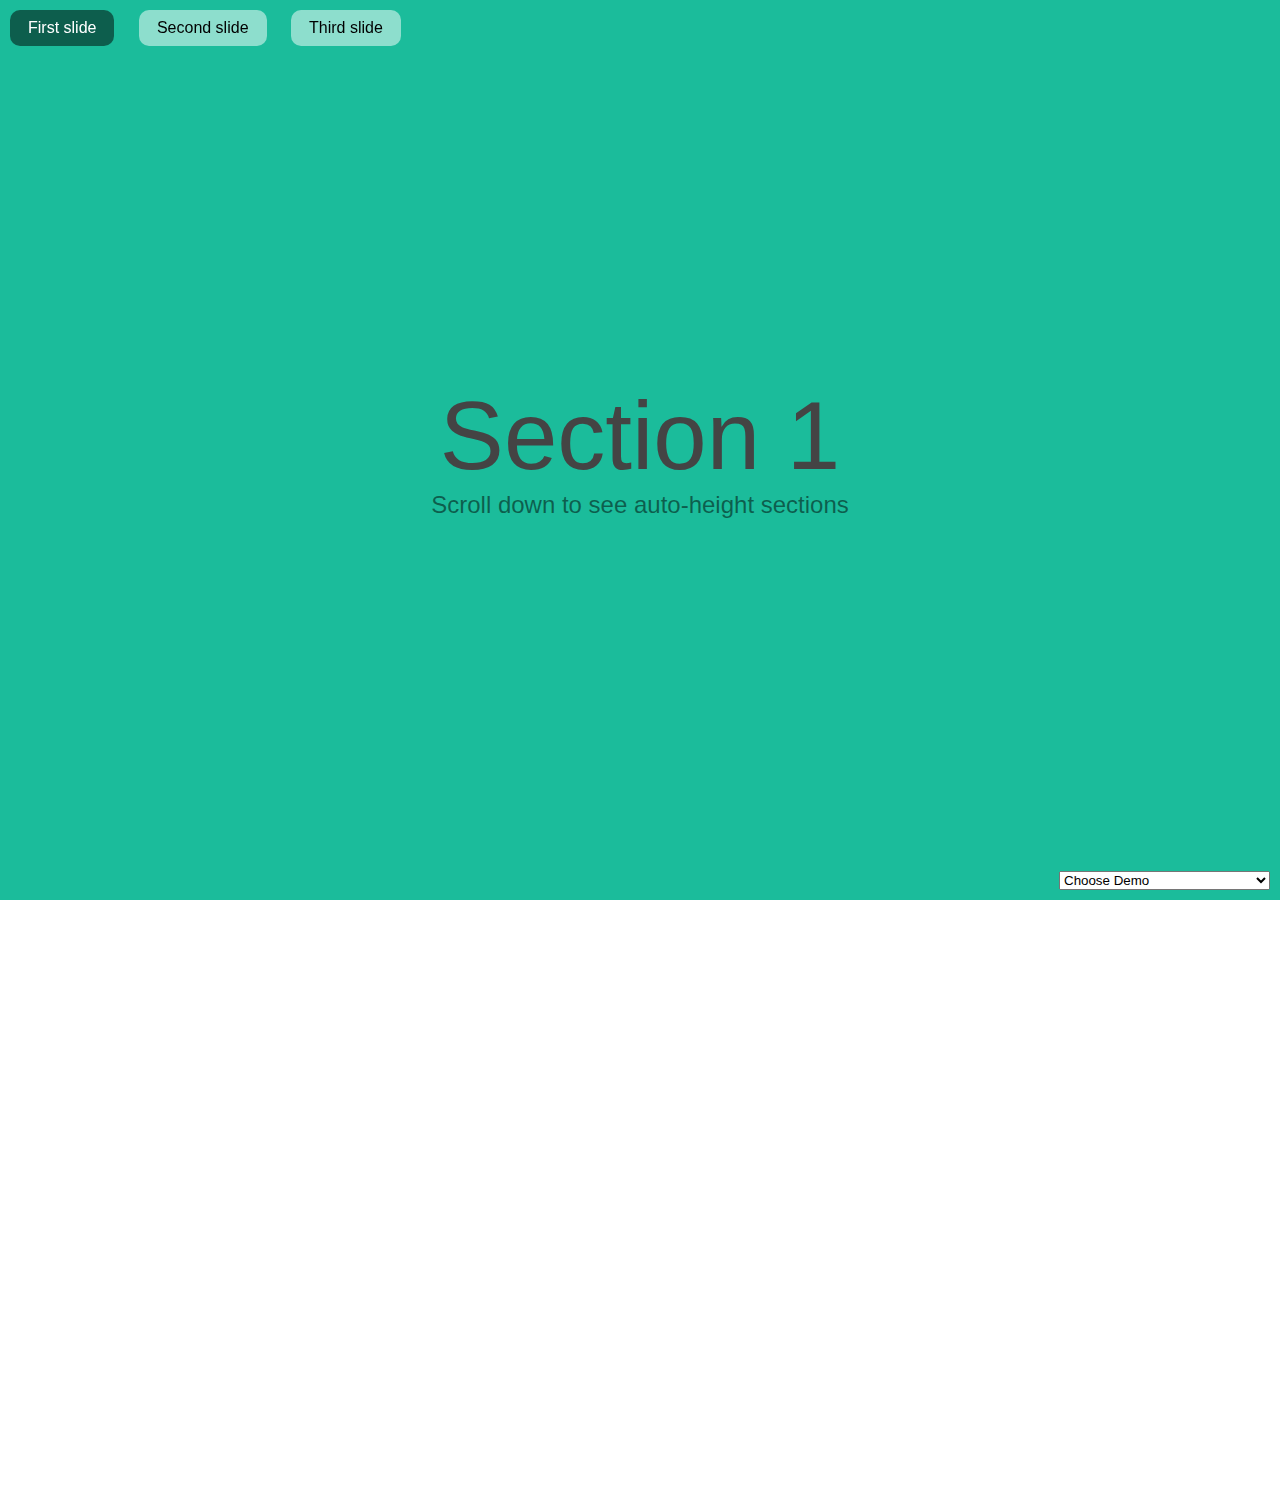
<file: plugins/fullPage.js-master/examples/auto-height.html>
<!DOCTYPE html>
<html xmlns="http://www.w3.org/1999/xhtml">

<head>
    <meta http-equiv="Content-Type" content="text/html; charset=utf-8" />
    <title>Auto-height - fullPage.js</title>
    <meta name="author" content="Alvaro Trigo Lopez" />
    <meta name="description" content="fullPage auto-height example." />
    <meta name="keywords"  content="fullpage,jquery,demo,screen,fullscreen,auto-height,full-screen" />
    <meta name="Resource-type" content="Document" />


    <link rel="stylesheet" type="text/css" href="../dist/fullpage.css" />
    <link rel="stylesheet" type="text/css" href="examples.css" />

    <!--[if IE]>
        <script type="text/javascript">
             var console = { log: function() {} };
        </script>
    <![endif]-->

    <style>
      .myContent{
        height: 300px;
      }
    </style>

</head>
<body>

<select id="demosMenu">
  <option selected>Choose Demo</option>
  <option id="jquery-adapter">jQuery adapter</option>
  <option id="active-slide">Active section and slide</option>
  <option id="auto-height">Auto height</option>
  <option id="autoplay-video-and-audio">Autoplay Video and Audio</option>
  <option id="backgrounds">Background images</option>
  <option id="backgrounds-fixed">Fixed fullscreen backgrounds</option>
  <option id="background-video">Background video</option>
  <option id="callbacks-v2-compatible">Callbacks version 2</option>
  <option id="callbacks-v3">Callbacks version 3</option>
  <option id="continuous-horizontal">Continuous horizontal</option>
  <option id="continuous-vertical">Continuous vertical</option>
  <option id="parallax">Parallax</option>
  <option id="css3">CSS3</option>
  <option id="drag-and-move">Drag And Move</option>
  <option id="easing">Easing</option>
  <option id="fading-effect">Fading Effect</option>
  <option id="fixed-headers">Fixed headers</option>
  <option id="gradient-backgrounds">Gradient backgrounds</option>
  <option id="interlocked-slides">Interlocked Slides</option>
  <option id="looping">Looping</option>
  <option id="methods">Methods</option>
  <option id="navigation-vertical">Vertical navigation dots</option>
  <option id="navigation-horizontal">Horizontal navigation dots</option>
  <option id="navigation-tooltips">Navigation tooltips</option>
  <option id="no-anchor">No anchor links</option>
  <option id="normal-scroll">Normal scrolling</option>
  <option id="normalScrollElements">Normal scroll elements</option>
  <option id="offset-sections">Offset sections</option>
  <option id="one-section">One single section</option>
  <option id="reset-sliders">Reset sliders</option>
  <option id="responsive-auto-height">Responsive Auto Height</option>
  <option id="responsive-height">Responsive Height</option>
  <option id="responsive-width">Responsive Width</option>
  <option id="responsive-slides">Responsive Slides</option>
  <option id="scrollBar">Scroll bar enabled</option>
  <option id="scroll-horizontally">Scroll horizontally</option>
  <option id="scrollOverflow">Scroll inside sections and slides</option>
  <option id="scrollOverflow-reset">ScrollOverflow Reset</option>
  <option id="lazy-load">Lazy load</option>
  <option id="scrolling-speed">Scrolling speed</option>
  <option id="trigger-animations">Trigger animations</option>
  <option id="vue-fullpage">Vue-fullpage component</option>
</select>


<ul id="menu">
  <li data-menuanchor="anchor1"><a href="#anchor1">First slide</a></li>
  <li data-menuanchor="anchor2"><a href="#anchor2">Second slide</a></li>
  <li data-menuanchor="anchor3"><a href="#anchor3">Third slide</a></li>
</ul>

<div id="fullpage">
    <div class="section" id="section0">
        <div class="intro">
          <h1>Section 1</h1>
          <p>Scroll down to see auto-height sections</p>
        </div>
    </div>
    <div class="section fp-auto-height" id="section1">
        <div class="slide" id="slide1">
          <div class="myContent">
              <h1>Section 2</h1>
            </div>
        </div>
        <div class="slide" id="slide2">
            <h1>Section 2.2</h1>
        </div>
    </div>
    <div class="section fp-auto-height" id="section2">
        <div class="myContent">
          <h1>Section 3</h1>
        </div>
    </div>
</div>

<script type="text/javascript" src="../dist/fullpage.js"></script>
<script type="text/javascript" src="examples.js"></script>

<script type="text/javascript">
  var myFullpage = new fullpage('#fullpage', {
      verticalCentered: true,
      anchors: ['anchor1', 'anchor2', 'anchor3'],
      menu: '#menu',
      sectionsColor: ['#1bbc9b', '#4BBFC3', '#7BAABE']
  });
</script>
</body>
</html>
</file>
<file: js/Simple-Animated-Timeline-Plugin-For-jQuery-Timelify/css/style.css>
body {
  font-family: 'Alegreya Sans', sans-serif;
  background: url("../img/pattern.svg");
  background-size: cover;
  background-attachment: fixed;
  color: #757575; }

.container {
  width: 1000px;
  margin: 0 auto;
  padding: 40px;
  background: rgba(255, 255, 255, 0.82);
  border: 1px solid white;
  box-shadow: 0 0 80px rgba(0, 0, 0, 0.2); }

h3 {
  text-transform: uppercase; }

/*# sourceMappingURL=style.css.map */
</file>
<file: js/Simple-Animated-Timeline-Plugin-For-jQuery-Timelify/css/timelify.css>
* {
  box-sizing: border-box; }

.timeline {
  position: relative;
  overflow: auto;
  width: 100%;
  margin-top: 40px; }
  .timeline hr {
    margin: 0 0 20px 0; }
  .timeline::before {
    content: '';
    position: absolute;
    top: 0;
    left: 50%;
    margin: 0 auto;
    height: 100%;
    width: 4px;
    background-color: #5b5555; }
  .timeline h2 {
    margin: 0 auto;
    width: 130px;
    color: white;
    background: #5b5555;
    text-align: center;
    font-size: 30px;
    position: relative;
    z-index: 2; }
  .timeline h3 {
    color: inherit;
    font-weight: 300; }
  .timeline .timeline-items {
    list-style-type: none;
    overflow: hidden;
    padding-top: 110px;
    padding-left: 0; }
    .timeline .timeline-items .timeline-item {
      position: relative;
      margin-bottom: 100px;
      left: -10px;
      padding: 20px;
      background-color: white;
      width: 45%; }
      .timeline .timeline-items .timeline-item h3 {
        font-weight: 700; }
      .timeline .timeline-items .timeline-item.is-hidden {
        visibility: hidden; }
      .timeline .timeline-items .timeline-item a {
        font-weight: 700; }
      .timeline .timeline-items .timeline-item time::before {
        font-family: FontAwesome, sans-serif;
        content: '\f017';
        margin-right: 10px; }
      .timeline .timeline-items .timeline-item::before {
        content: '';
        width: 0;
        height: 0;
        position: absolute;
        right: -1em;
        top: 0; }
      .timeline .timeline-items .timeline-item::after {
        content: '';
        background: #5b5555;
        width: 30px;
        height: 30px;
        position: absolute;
        top: -15px;
        border-radius: 100%;
        left: calc(100% + 10.4%); }
      .timeline .timeline-items .timeline-item:nth-of-type(2n+1) {
        background-color: #00acc1;
        color: white; }
        .timeline .timeline-items .timeline-item:nth-of-type(2n+1) hr {
          border-top: 1px solid #00c3db; }
        .timeline .timeline-items .timeline-item:nth-of-type(2n+1) a {
          color: #1759a2; }
        .timeline .timeline-items .timeline-item:nth-of-type(2n+1)::before {
          border-top: 1em solid #00acc1;
          border-right: 1em solid transparent; }
      .timeline .timeline-items .timeline-item:nth-of-type(2n) {
        background-color: #e57373;
        color: white; }
        .timeline .timeline-items .timeline-item:nth-of-type(2n) hr {
          border-top: 1px solid #e98989; }
        .timeline .timeline-items .timeline-item:nth-of-type(2n) a {
          color: #601010; }
        .timeline .timeline-items .timeline-item:nth-of-type(2n)::before {
          border-top: 1em solid #e57373;
          border-right: 1em solid transparent; }
      .timeline .timeline-items .timeline-item.inverted {
        position: relative;
        left: 54%;
        text-align: right; }
        .timeline .timeline-items .timeline-item.inverted::before {
          content: '';
          width: 0;
          height: 0;
          position: absolute;
          left: -1em;
          top: 0; }
        .timeline .timeline-items .timeline-item.inverted::after {
          content: '';
          background: #5b5555;
          width: 30px;
          height: 30px;
          position: absolute;
          top: -15px;
          border-radius: 100%;
          left: calc(-8.78% - 13px); }
        .timeline .timeline-items .timeline-item.inverted:nth-of-type(2n+1) {
          background-color: #00acc1;
          color: white; }
          .timeline .timeline-items .timeline-item.inverted:nth-of-type(2n+1) hr {
            border-top: 1px solid #00c3db; }
          .timeline .timeline-items .timeline-item.inverted:nth-of-type(2n+1) a {
            color: #1759a2; }
          .timeline .timeline-items .timeline-item.inverted:nth-of-type(2n+1)::before {
            border-top: 1em solid #00acc1;
            border-left: 1em solid transparent; }
        .timeline .timeline-items .timeline-item.inverted:nth-of-type(2n) {
          background-color: #e57373;
          color: white; }
          .timeline .timeline-items .timeline-item.inverted:nth-of-type(2n) hr {
            border-top: 1px solid #e98989; }
          .timeline .timeline-items .timeline-item.inverted:nth-of-type(2n) a {
            color: #601010; }
          .timeline .timeline-items .timeline-item.inverted:nth-of-type(2n)::before {
            border-top: 1em solid #e57373;
            border-left: 1em solid transparent; }
      .timeline .timeline-items .timeline-item.centered {
        position: relative;
        text-align: justify;
        width: 100%; }
        .timeline .timeline-items .timeline-item.centered::before {
          content: '';
          width: 0;
          height: 0;
          position: absolute;
          left: calc(50% - 4px);
          top: -12px; }
        .timeline .timeline-items .timeline-item.centered::after {
          display: none; }
        .timeline .timeline-items .timeline-item.centered:nth-of-type(2n+1) {
          background-color: #00acc1;
          color: white; }
          .timeline .timeline-items .timeline-item.centered:nth-of-type(2n+1) hr {
            border-top: 1px solid #00c3db; }
          .timeline .timeline-items .timeline-item.centered:nth-of-type(2n+1) a {
            color: #1759a2; }
          .timeline .timeline-items .timeline-item.centered:nth-of-type(2n+1)::before {
            border-top: 0;
            border-left: 1em solid transparent;
            border-right: 1em solid transparent;
            border-bottom: 1em solid #00acc1; }
        .timeline .timeline-items .timeline-item.centered:nth-of-type(2n) {
          background-color: #e57373;
          color: white; }
          .timeline .timeline-items .timeline-item.centered:nth-of-type(2n) hr {
            border-top: 1px solid #e98989; }
          .timeline .timeline-items .timeline-item.centered:nth-of-type(2n) a {
            color: #601010; }
          .timeline .timeline-items .timeline-item.centered:nth-of-type(2n)::before {
            border-top: 0;
            border-left: 1em solid transparent;
            border-right: 1em solid transparent;
            border-bottom: 1em solid #e57373; }

/*# sourceMappingURL=timelify.css.map */
</file>
<file: public/plugins/Simple-Animated-Timeline-Plugin-For-jQuery-Timelify/css/style.css>
body {
  font-family: 'Alegreya Sans', sans-serif;
  background: url("../img/pattern.svg");
  background-size: cover;
  background-attachment: fixed;
  color: #757575; }

.container {
  width: 1000px;
  margin: 0 auto;
  padding: 40px;
  background: rgba(255, 255, 255, 0.82);
  border: 1px solid white;
  box-shadow: 0 0 80px rgba(0, 0, 0, 0.2); }

h3 {
  text-transform: uppercase; }

/*# sourceMappingURL=style.css.map */
</file>
<file: public/plugins/Simple-Animated-Timeline-Plugin-For-jQuery-Timelify/css/timelify.css>
* {
  box-sizing: border-box; }

.timeline {
  position: relative;
  overflow: auto;
  width: 100%;
  margin-top: 40px; }
  .timeline hr {
    margin: 0 0 20px 0; }
  .timeline::before {
    content: '';
    position: absolute;
    top: 0;
    left: 50%;
    margin: 0 auto;
    height: 100%;
    width: 4px;
    background-color: #5b5555; }
  .timeline h2 {
    margin: 0 auto;
    width: 130px;
    color: white;
    background: #5b5555;
    text-align: center;
    font-size: 30px;
    position: relative;
    z-index: 2; }
  .timeline h3 {
    color: inherit;
    font-weight: 300; }
  .timeline .timeline-items {
    list-style-type: none;
    overflow: hidden;
    padding-top: 110px;
    padding-left: 0; }
    .timeline .timeline-items .timeline-item {
      position: relative;
      margin-bottom: 100px;
      left: -10px;
      padding: 20px;
      background-color: white;
      width: 45%; }
      .timeline .timeline-items .timeline-item h3 {
        font-weight: 700; }
      .timeline .timeline-items .timeline-item.is-hidden {
        visibility: hidden; }
      .timeline .timeline-items .timeline-item a {
        font-weight: 700; }
      .timeline .timeline-items .timeline-item time::before {
        font-family: FontAwesome, sans-serif;
        content: '\f017';
        margin-right: 10px; }
      .timeline .timeline-items .timeline-item::before {
        content: '';
        width: 0;
        height: 0;
        position: absolute;
        right: -1em;
        top: 0; }
      .timeline .timeline-items .timeline-item::after {
        content: '';
        background: #5b5555;
        width: 30px;
        height: 30px;
        position: absolute;
        top: -15px;
        border-radius: 100%;
        left: calc(100% + 10.4%); }
      .timeline .timeline-items .timeline-item:nth-of-type(2n+1) {
        background-color: #00acc1;
        color: white; }
        .timeline .timeline-items .timeline-item:nth-of-type(2n+1) hr {
          border-top: 1px solid #00c3db; }
        .timeline .timeline-items .timeline-item:nth-of-type(2n+1) a {
          color: #1759a2; }
        .timeline .timeline-items .timeline-item:nth-of-type(2n+1)::before {
          border-top: 1em solid #00acc1;
          border-right: 1em solid transparent; }
      .timeline .timeline-items .timeline-item:nth-of-type(2n) {
        background-color: #e57373;
        color: white; }
        .timeline .timeline-items .timeline-item:nth-of-type(2n) hr {
          border-top: 1px solid #e98989; }
        .timeline .timeline-items .timeline-item:nth-of-type(2n) a {
          color: #601010; }
        .timeline .timeline-items .timeline-item:nth-of-type(2n)::before {
          border-top: 1em solid #e57373;
          border-right: 1em solid transparent; }
      .timeline .timeline-items .timeline-item.inverted {
        position: relative;
        left: 54%;
        text-align: right; }
        .timeline .timeline-items .timeline-item.inverted::before {
          content: '';
          width: 0;
          height: 0;
          position: absolute;
          left: -1em;
          top: 0; }
        .timeline .timeline-items .timeline-item.inverted::after {
          content: '';
          background: #5b5555;
          width: 30px;
          height: 30px;
          position: absolute;
          top: -15px;
          border-radius: 100%;
          left: calc(-8.78% - 13px); }
        .timeline .timeline-items .timeline-item.inverted:nth-of-type(2n+1) {
          background-color: #00acc1;
          color: white; }
          .timeline .timeline-items .timeline-item.inverted:nth-of-type(2n+1) hr {
            border-top: 1px solid #00c3db; }
          .timeline .timeline-items .timeline-item.inverted:nth-of-type(2n+1) a {
            color: #1759a2; }
          .timeline .timeline-items .timeline-item.inverted:nth-of-type(2n+1)::before {
            border-top: 1em solid #00acc1;
            border-left: 1em solid transparent; }
        .timeline .timeline-items .timeline-item.inverted:nth-of-type(2n) {
          background-color: #e57373;
          color: white; }
          .timeline .timeline-items .timeline-item.inverted:nth-of-type(2n) hr {
            border-top: 1px solid #e98989; }
          .timeline .timeline-items .timeline-item.inverted:nth-of-type(2n) a {
            color: #601010; }
          .timeline .timeline-items .timeline-item.inverted:nth-of-type(2n)::before {
            border-top: 1em solid #e57373;
            border-left: 1em solid transparent; }
      .timeline .timeline-items .timeline-item.centered {
        position: relative;
        text-align: justify;
        width: 100%; }
        .timeline .timeline-items .timeline-item.centered::before {
          content: '';
          width: 0;
          height: 0;
          position: absolute;
          left: calc(50% - 4px);
          top: -12px; }
        .timeline .timeline-items .timeline-item.centered::after {
          display: none; }
        .timeline .timeline-items .timeline-item.centered:nth-of-type(2n+1) {
          background-color: #00acc1;
          color: white; }
          .timeline .timeline-items .timeline-item.centered:nth-of-type(2n+1) hr {
            border-top: 1px solid #00c3db; }
          .timeline .timeline-items .timeline-item.centered:nth-of-type(2n+1) a {
            color: #1759a2; }
          .timeline .timeline-items .timeline-item.centered:nth-of-type(2n+1)::before {
            border-top: 0;
            border-left: 1em solid transparent;
            border-right: 1em solid transparent;
            border-bottom: 1em solid #00acc1; }
        .timeline .timeline-items .timeline-item.centered:nth-of-type(2n) {
          background-color: #e57373;
          color: white; }
          .timeline .timeline-items .timeline-item.centered:nth-of-type(2n) hr {
            border-top: 1px solid #e98989; }
          .timeline .timeline-items .timeline-item.centered:nth-of-type(2n) a {
            color: #601010; }
          .timeline .timeline-items .timeline-item.centered:nth-of-type(2n)::before {
            border-top: 0;
            border-left: 1em solid transparent;
            border-right: 1em solid transparent;
            border-bottom: 1em solid #e57373; }

/*# sourceMappingURL=timelify.css.map */
</file>
<file: plugins/fullPage.js-master/dist/fullpage.css>
/*!
 * fullPage 3.0.3
 * https://github.com/alvarotrigo/fullPage.js
 *
 * @license GPLv3 for open source use only
 * or Fullpage Commercial License for commercial use
 * http://alvarotrigo.com/fullPage/pricing/
 *
 * Copyright (C) 2018 http://alvarotrigo.com/fullPage - A project by Alvaro Trigo
 */
html.fp-enabled,
.fp-enabled body {
    margin: 0;
    padding: 0;
    overflow:hidden;

    /*Avoid flicker on slides transitions for mobile phones #336 */
    -webkit-tap-highlight-color: rgba(0,0,0,0);
}
.fp-section {
    position: relative;
    -webkit-box-sizing: border-box; /* Safari<=5 Android<=3 */
    -moz-box-sizing: border-box; /* <=28 */
    box-sizing: border-box;
}
.fp-slide {
    float: left;
}
.fp-slide, .fp-slidesContainer {
    height: 100%;
    display: block;
}
.fp-slides {
    z-index:1;
    height: 100%;
    overflow: hidden;
    position: relative;
    -webkit-transition: all 0.3s ease-out; /* Safari<=6 Android<=4.3 */
    transition: all 0.3s ease-out;
}
.fp-section.fp-table, .fp-slide.fp-table {
    display: table;
    table-layout:fixed;
    width: 100%;
}
.fp-tableCell {
    display: table-cell;
    vertical-align: middle;
    width: 100%;
    height: 100%;
}
.fp-slidesContainer {
    float: left;
    position: relative;
}
.fp-controlArrow {
    -webkit-user-select: none; /* webkit (safari, chrome) browsers */
    -moz-user-select: none; /* mozilla browsers */
    -khtml-user-select: none; /* webkit (konqueror) browsers */
    -ms-user-select: none; /* IE10+ */
    position: absolute;
    z-index: 4;
    top: 50%;
    cursor: pointer;
    width: 0;
    height: 0;
    border-style: solid;
    margin-top: -38px;
    -webkit-transform: translate3d(0,0,0);
    -ms-transform: translate3d(0,0,0);
    transform: translate3d(0,0,0);
}
.fp-controlArrow.fp-prev {
    left: 15px;
    width: 0;
    border-width: 38.5px 34px 38.5px 0;
    border-color: transparent #fff transparent transparent;
}
.fp-controlArrow.fp-next {
    right: 15px;
    border-width: 38.5px 0 38.5px 34px;
    border-color: transparent transparent transparent #fff;
}
.fp-scrollable {
    overflow: hidden;
    position: relative;
}
.fp-scroller{
    overflow: hidden;
}
.iScrollIndicator{
    border: 0 !important;
}
.fp-notransition {
    -webkit-transition: none !important;
    transition: none !important;
}
#fp-nav {
    position: fixed;
    z-index: 100;
    margin-top: -32px;
    top: 50%;
    opacity: 1;
    -webkit-transform: translate3d(0,0,0);
}
#fp-nav.fp-right {
    right: 17px;
}
#fp-nav.fp-left {
    left: 17px;
}
.fp-slidesNav{
    position: absolute;
    z-index: 4;
    opacity: 1;
    -webkit-transform: translate3d(0,0,0);
    -ms-transform: translate3d(0,0,0);
    transform: translate3d(0,0,0);
    left: 0 !important;
    right: 0;
    margin: 0 auto !important;
}
.fp-slidesNav.fp-bottom {
    bottom: 17px;
}
.fp-slidesNav.fp-top {
    top: 17px;
}
#fp-nav ul,
.fp-slidesNav ul {
  margin: 0;
  padding: 0;
}
#fp-nav ul li,
.fp-slidesNav ul li {
    display: block;
    width: 14px;
    height: 13px;
    margin: 7px;
    position:relative;
}
.fp-slidesNav ul li {
    display: inline-block;
}
#fp-nav ul li a,
.fp-slidesNav ul li a {
    display: block;
    position: relative;
    z-index: 1;
    width: 100%;
    height: 100%;
    cursor: pointer;
    text-decoration: none;
}
#fp-nav ul li a.active span,
.fp-slidesNav ul li a.active span,
#fp-nav ul li:hover a.active span,
.fp-slidesNav ul li:hover a.active span{
    height: 12px;
    width: 12px;
    margin: -6px 0 0 -6px;
    border-radius: 100%;
 }
#fp-nav ul li a span,
.fp-slidesNav ul li a span {
    border-radius: 50%;
    position: absolute;
    z-index: 1;
    height: 4px;
    width: 4px;
    border: 0;
    background: #333;
    left: 50%;
    top: 50%;
    margin: -2px 0 0 -2px;
    -webkit-transition: all 0.1s ease-in-out;
    -moz-transition: all 0.1s ease-in-out;
    -o-transition: all 0.1s ease-in-out;
    transition: all 0.1s ease-in-out;
}
#fp-nav ul li:hover a span,
.fp-slidesNav ul li:hover a span{
    width: 10px;
    height: 10px;
    margin: -5px 0px 0px -5px;
}
#fp-nav ul li .fp-tooltip {
    position: absolute;
    top: -2px;
    color: #fff;
    font-size: 14px;
    font-family: arial, helvetica, sans-serif;
    white-space: nowrap;
    max-width: 220px;
    overflow: hidden;
    display: block;
    opacity: 0;
    width: 0;
    cursor: pointer;
}
#fp-nav ul li:hover .fp-tooltip,
#fp-nav.fp-show-active a.active + .fp-tooltip {
    -webkit-transition: opacity 0.2s ease-in;
    transition: opacity 0.2s ease-in;
    width: auto;
    opacity: 1;
}
#fp-nav ul li .fp-tooltip.fp-right {
    right: 20px;
}
#fp-nav ul li .fp-tooltip.fp-left {
    left: 20px;
}
.fp-auto-height.fp-section,
.fp-auto-height .fp-slide,
.fp-auto-height .fp-tableCell{
    height: auto !important;
}

.fp-responsive .fp-auto-height-responsive.fp-section,
.fp-responsive .fp-auto-height-responsive .fp-slide,
.fp-responsive .fp-auto-height-responsive .fp-tableCell {
    height: auto !important;
}

/*Only display content to screen readers*/
.fp-sr-only{
    position: absolute;
    width: 1px;
    height: 1px;
    padding: 0;
    overflow: hidden;
    clip: rect(0, 0, 0, 0);
    white-space: nowrap;
    border: 0;
}
</file>
<file: plugins/fullPage.js-master/examples/examples.css>
@CHARSET "ISO-8859-1";
/* Reset CSS
 * --------------------------------------- */
body,div,dl,dt,dd,ul,ol,li,h1,h2,h3,h4,h5,h6,pre,
form,fieldset,input,textarea,p,blockquote,th,td {
    padding: 0;
    margin: 0;
}
a{
	text-decoration:none;
}
table {
    border-spacing: 0;
}
fieldset,img {
    border: 0;
}
address,caption,cite,code,dfn,em,strong,th,var {
    font-weight: normal;
    font-style: normal;
}
strong{
	font-weight: bold;
}
ol,ul {
    list-style: none;
    margin:0;
    padding:0;
}
caption,th {
    text-align: left;

}
h1,h2,h3,h4,h5,h6 {
    font-weight: normal;
    font-size: 100%;
    margin:0;
    padding:0;
    color:#444;
}
q:before,q:after {
    content:'';
}
abbr,acronym { border: 0;
}


/* Custom CSS
 * --------------------------------------- */
body{
	font-family: arial,helvetica;
	color: #333;
	color: rgba(0,0,0,0.5);
}
.wrap{
	margin-left: auto;
	margin-right: auto;
	width: 960px;
	position: relative;
}
h1{
	font-size: 6em;
}
p{
	font-size: 2em;
}
.intro p{
	width: 50%;
	margin: 0 auto;
	font-size: 1.5em;
}
.section{
	text-align:center;
}
#menu li {
	display:inline-block;
	margin: 10px;
	color: #000;
	background:#fff;
	background: rgba(255,255,255, 0.5);
	-webkit-border-radius: 10px;
            border-radius: 10px;
}
#menu li.active{
	background:#666;
	background: rgba(0,0,0, 0.5);
	color: #fff;
}
#menu li a{
	text-decoration:none;
	color: #000;
}
#menu li.active a:hover{
	color: #000;
}
#menu li:hover{
	background: rgba(255,255,255, 0.8);
}
#menu li a,
#menu li.active a{
	padding: 9px 18px;
	display:block;
}
#menu li.active a{
	color: #fff;
}
#menu{
	position:fixed;
	top:0;
	left:0;
	height: 40px;
	z-index: 70;
	width: 100%;
	padding: 0;
	margin:0;
}
.twitter-share-button{
	position: fixed;
	z-index: 99;
	right: 149px;
	top: 9px;
}
#download{
	margin: 10px 0 0 0;
	padding: 15px 10px;
	color: #fff;
	text-shadow: 0 -1px 0 rgba(0,0,0,0.25);
	background-color: #49afcd;
	background-image: -moz-linear-gradient(top, #5bc0de, #2f96b4);
	background-image: -ms-linear-gradient(top, #5bc0de, #2f96b4);
	background-image: -webkit-gradient(linear,0 0,0 100%,from( #5bc0de),to( #2f96b4));
	background-image: -webkit-linear-gradient(top, #5bc0de, #2f96b4);
	background-image: -o-linear-gradient(top, #5bc0de, #2f96b4);
	background-image: linear-gradient(top, #5bc0de, #2f96b4);
	background-repeat: repeat-x;
	filter: progid:DXImageTransform.Microsoft.gradient(startColorstr='#5bc0de', endColorstr='#2f96b4', GradientType=0);
	border-color: #2f96b4 #2f96b4 #1f6377;
	border-color: rgba(0,0,0,.1) rgba(0,0,0,.1) rgba(0,0,0,.25);
	filter: progid:DXImageTransform.Microsoft.gradient(enabled=false);

	-webkit-border-radius: 6px;
	-moz-border-radius: 6px;
	border-radius: 6px;
	vertical-align: middle;
	cursor: pointer;
	display: inline-block;
	-webkit-box-shadow: inset 0 1px 0 rgba(255,255,255,0.2),0 1px 2px rgba(0,0,0,0.05);
	-moz-box-shadow: inset 0 1px 0 rgba(255,255,255,0.2),0 1px 2px rgba(0,0,0,0.05);
	box-shadow: inset 0 1px 0 rgba(255,255,255,0.2),0 1px 2px rgba(0,0,0,0.05);
}
#download a{
	text-decoration:none;
	color:#fff;
}
#download:hover{
	text-shadow: 0 -1px 0 rgba(0,0,0,.25);
	background-color: #2F96B4;
	background-position: 0 -15px;
	-webkit-transition: background-position .1s linear;
	-moz-transition: background-position .1s linear;
	-ms-transition: background-position .1s linear;
	-o-transition: background-position .1s linear;
	transition: background-position .1s linear;
}
#infoMenu{
	height: 20px;
	color: #f2f2f2;
	position:fixed;
	z-index:70;
	bottom:0;
	width:100%;
	text-align:right;
	font-size:0.9em;
	padding:8px 0 8px 0;
}
#infoMenu ul{
	padding: 0 40px;
}
#infoMenu li a{
	display: block;
	margin: 0 22px 0 0;
	color: #333;
}
#infoMenu li a:hover{
	text-decoration:underline;
}
#infoMenu li{
	display:inline-block;
	position:relative;
}
#examplesList{
	display:none;
	background: #282828;
	-webkit-border-radius: 6px;
	-moz-border-radius: 6px;
	border-radius: 6px;
	padding: 20px;
	float: left;
	position: absolute;
	bottom: 29px;
	right: 0;
	width:638px;
	text-align:left;
}
#examplesList ul{
	padding:0;
}
#examplesList ul li{
	display:block;
	margin: 5px 0;
}
#examplesList ul li a{
	color: #BDBDBD;
	margin:0;
}
#examplesList ul li a:hover{
	color: #f2f2f2;
}
#examplesList .column{
	float: left;
	margin: 0 20px 0 0;
}
#examplesList h3{
	color: #f2f2f2;
	font-size: 1.2em;
	margin: 0 0 15px 0;
	border-bottom: 1px solid rgba(0, 0, 0, 0.4);
	-webkit-box-shadow: 0 1px 0 rgba(255, 255, 255, 0.1);
	-moz-box-shadow: 0 1px 0 rgba(255,255,255,0.1);
	box-shadow: 0 1px 0 rgba(255, 255, 255, 0.1);
	padding: 0 0 5px 0;
}



/* Demos Menu
 * --------------------------------------- */
 #demosMenu{
	position:fixed;
	bottom: 10px;
	right:10px;
	z-index: 999;
 }
</file>
